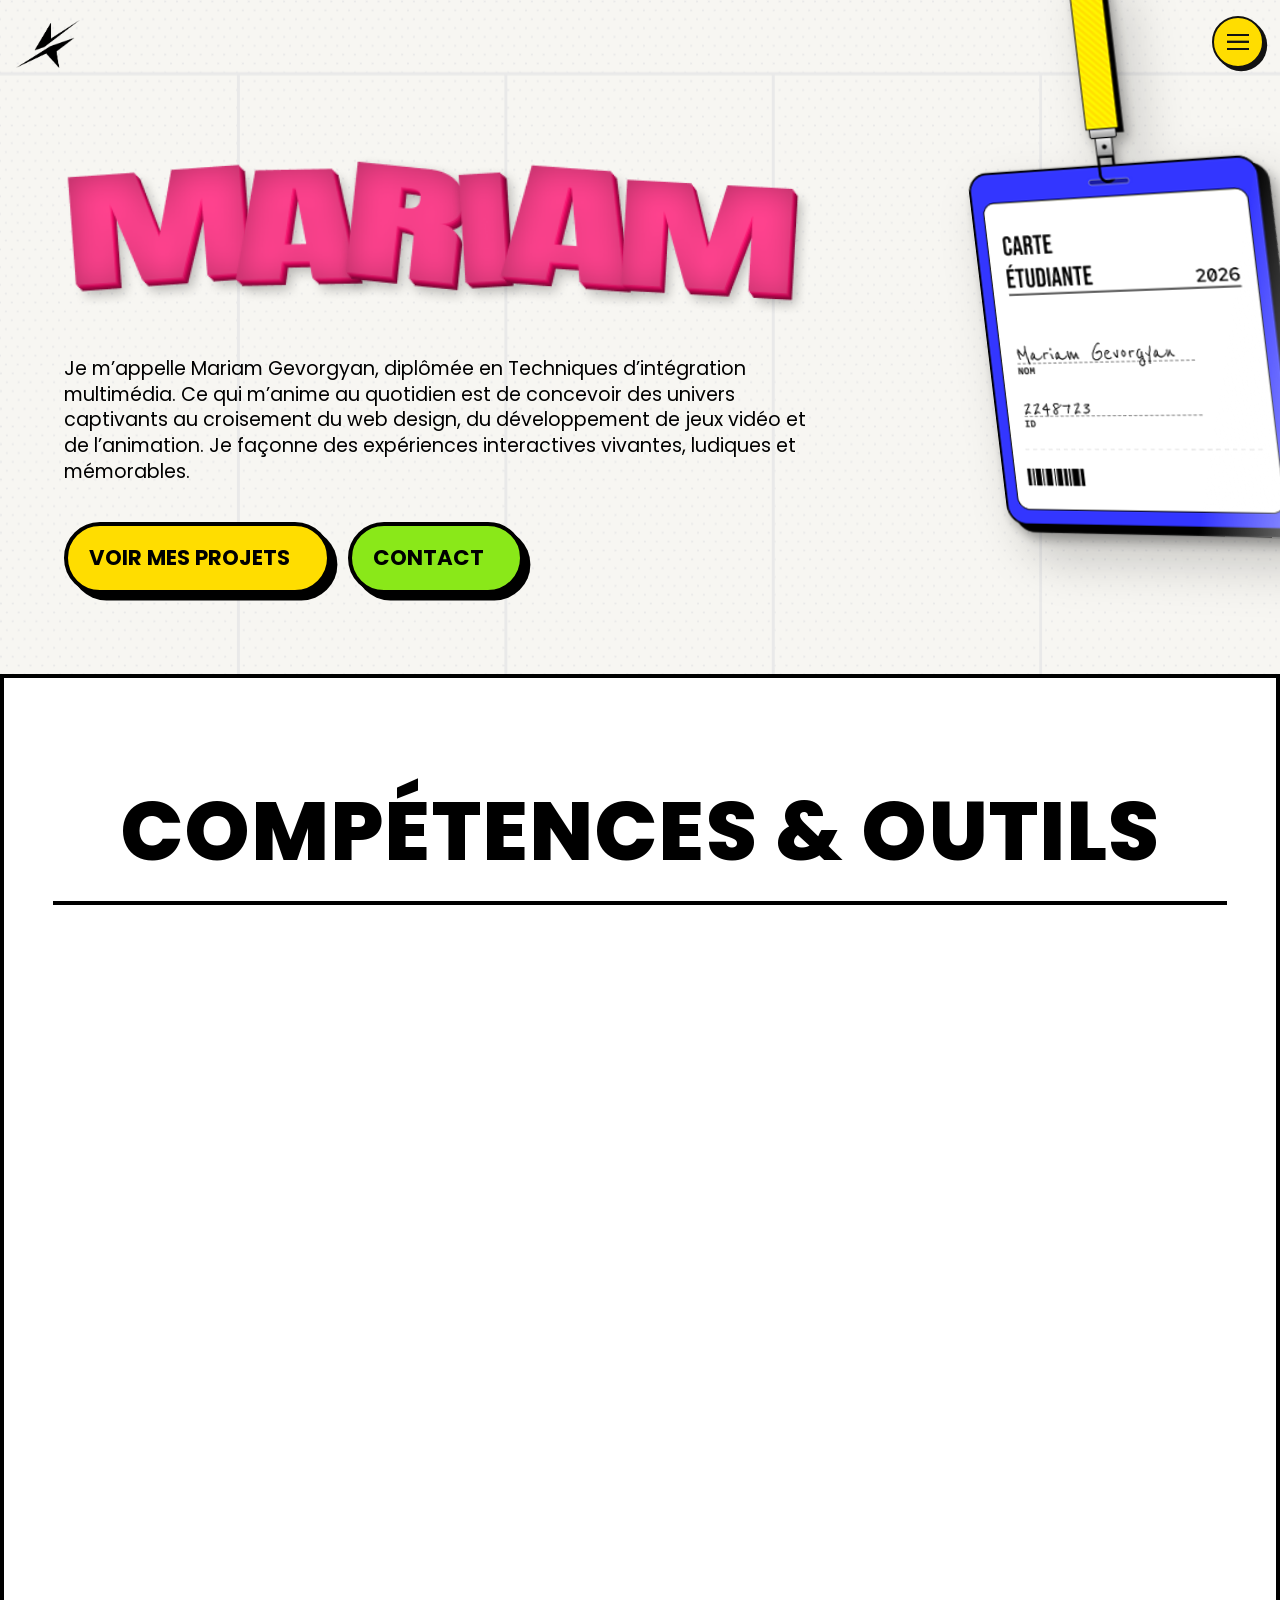
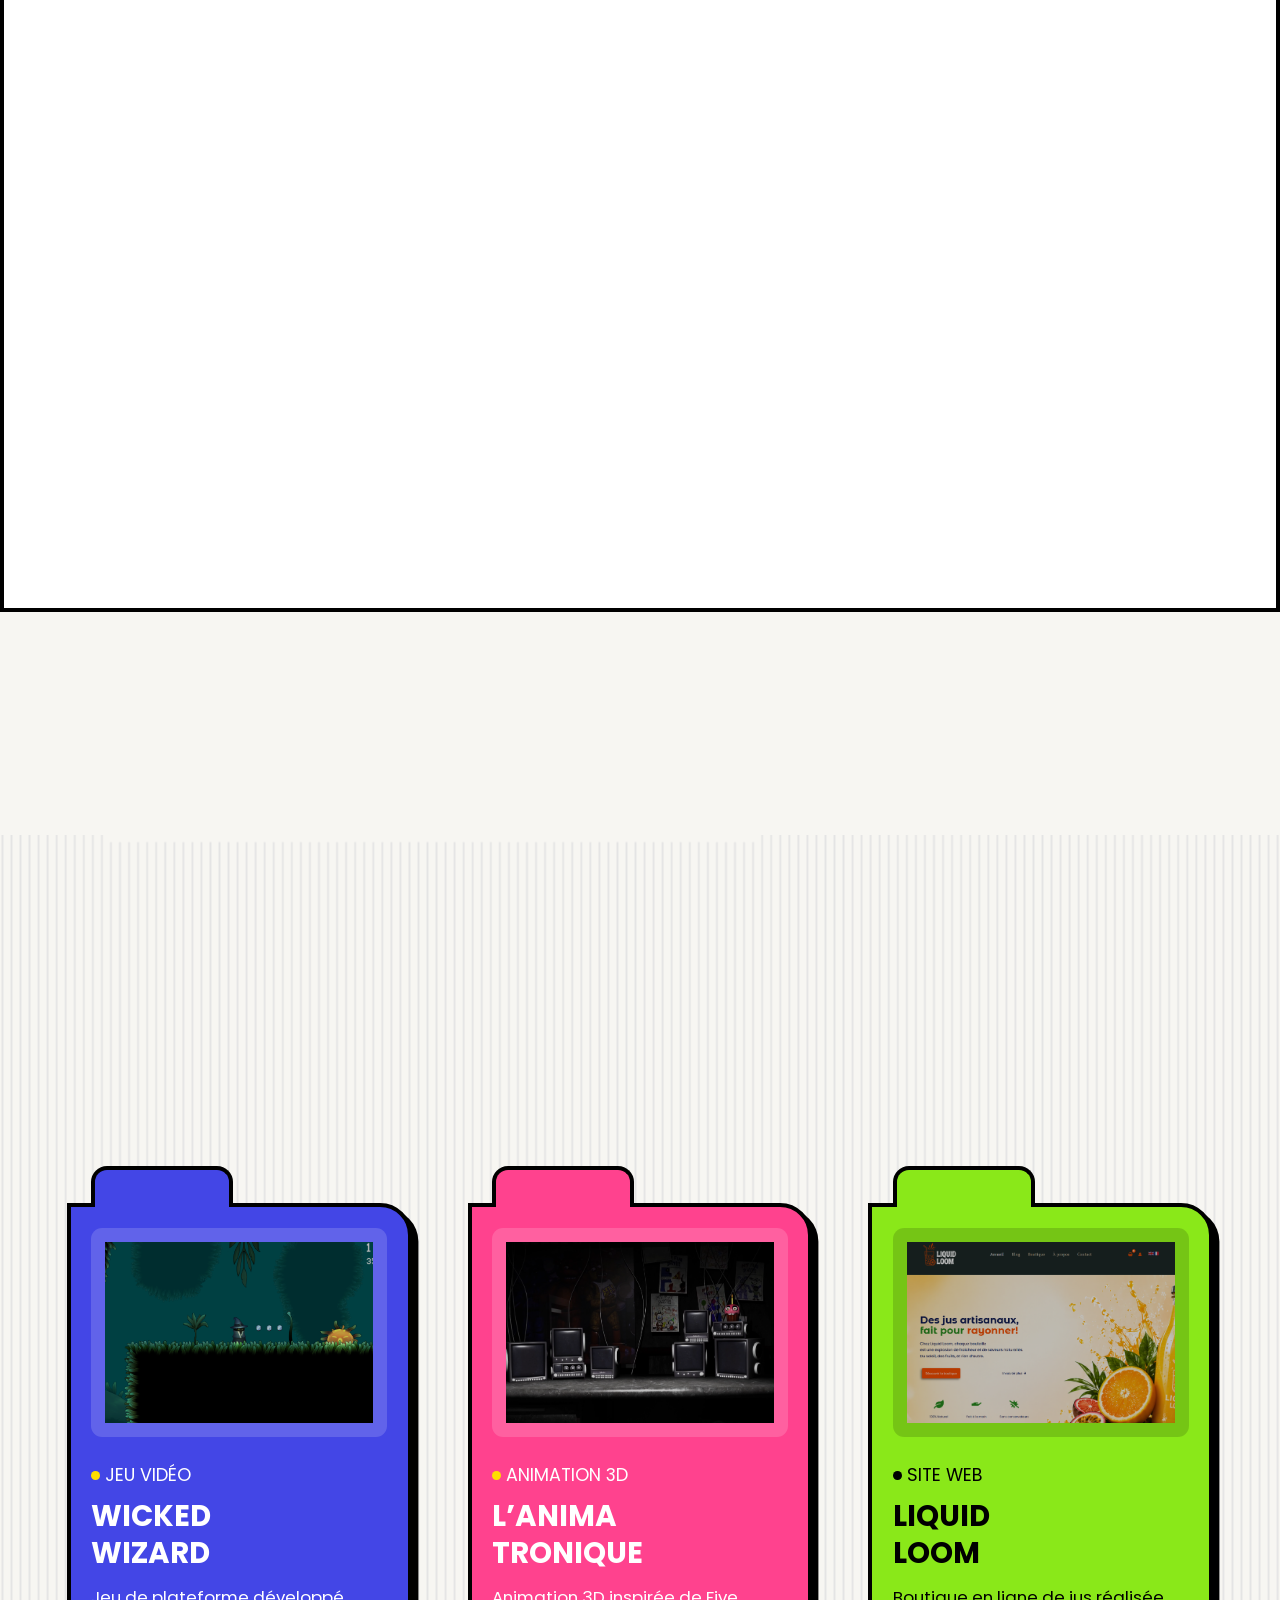
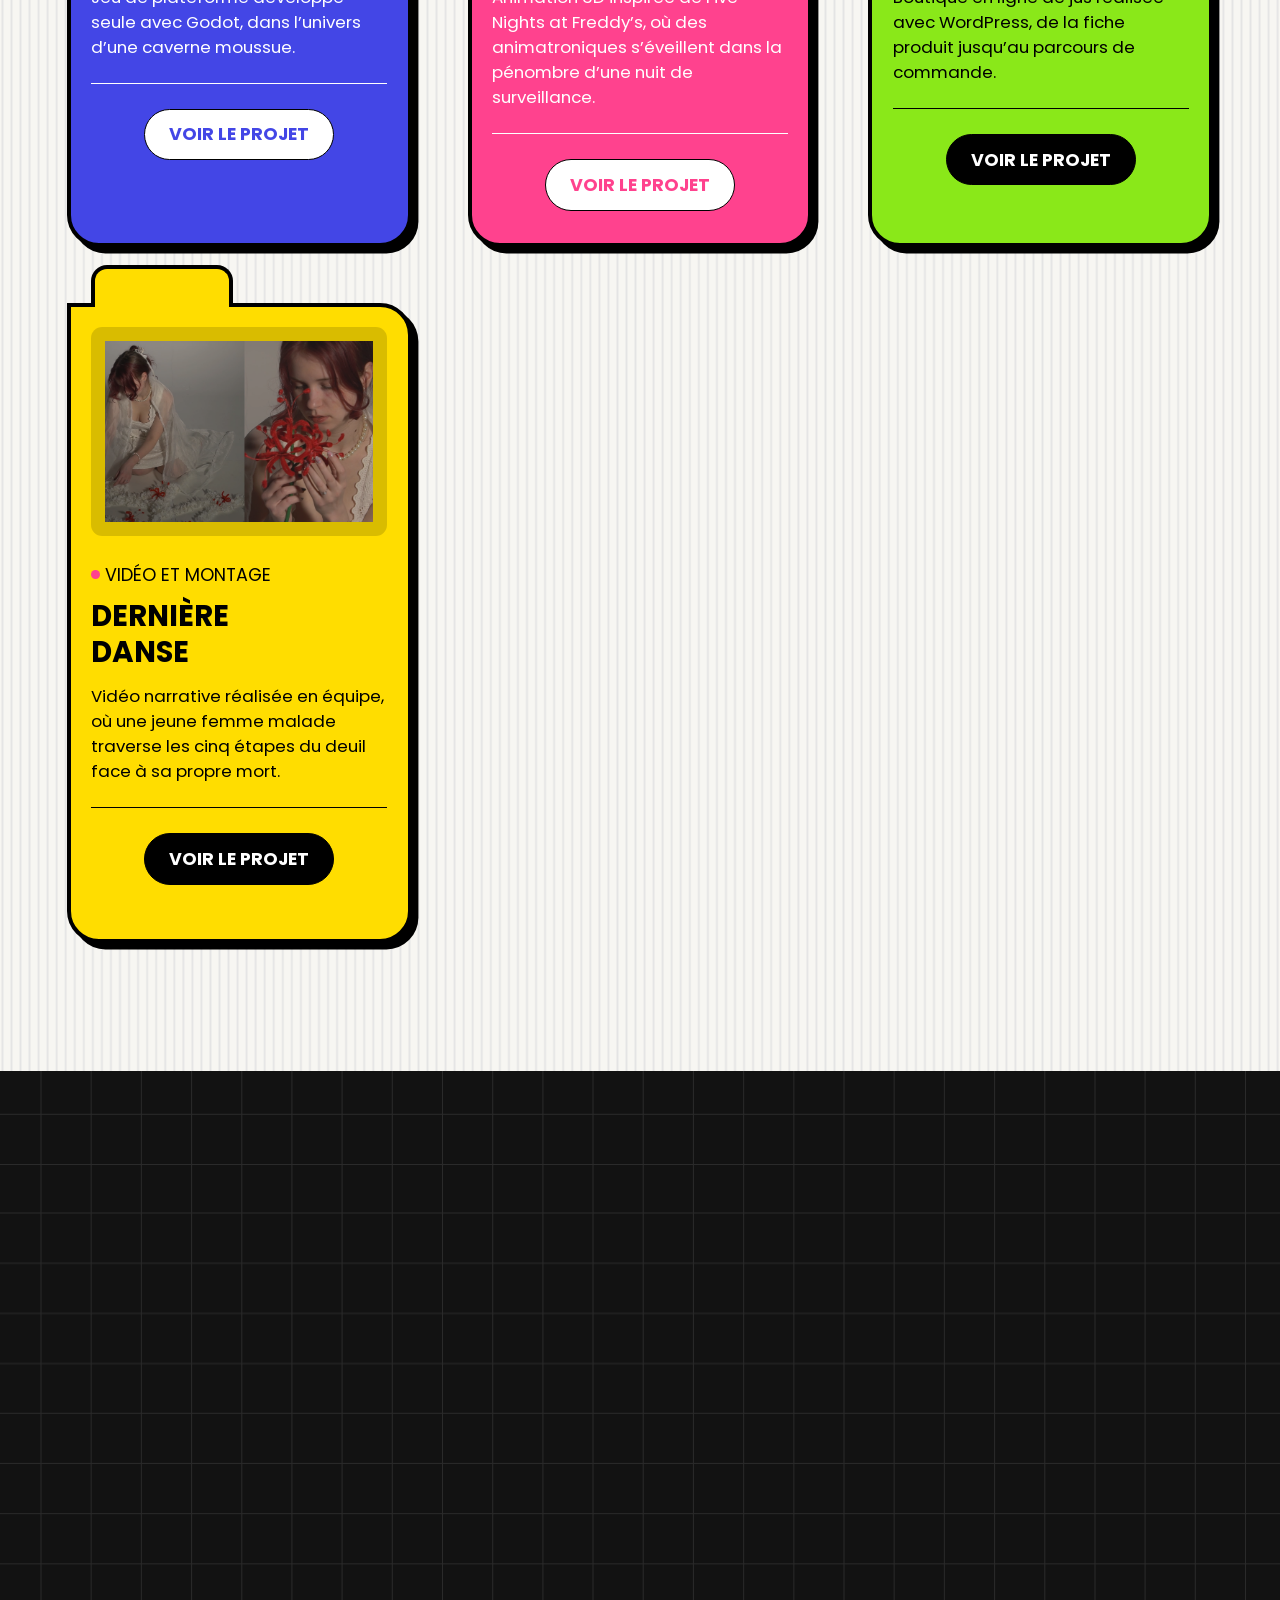
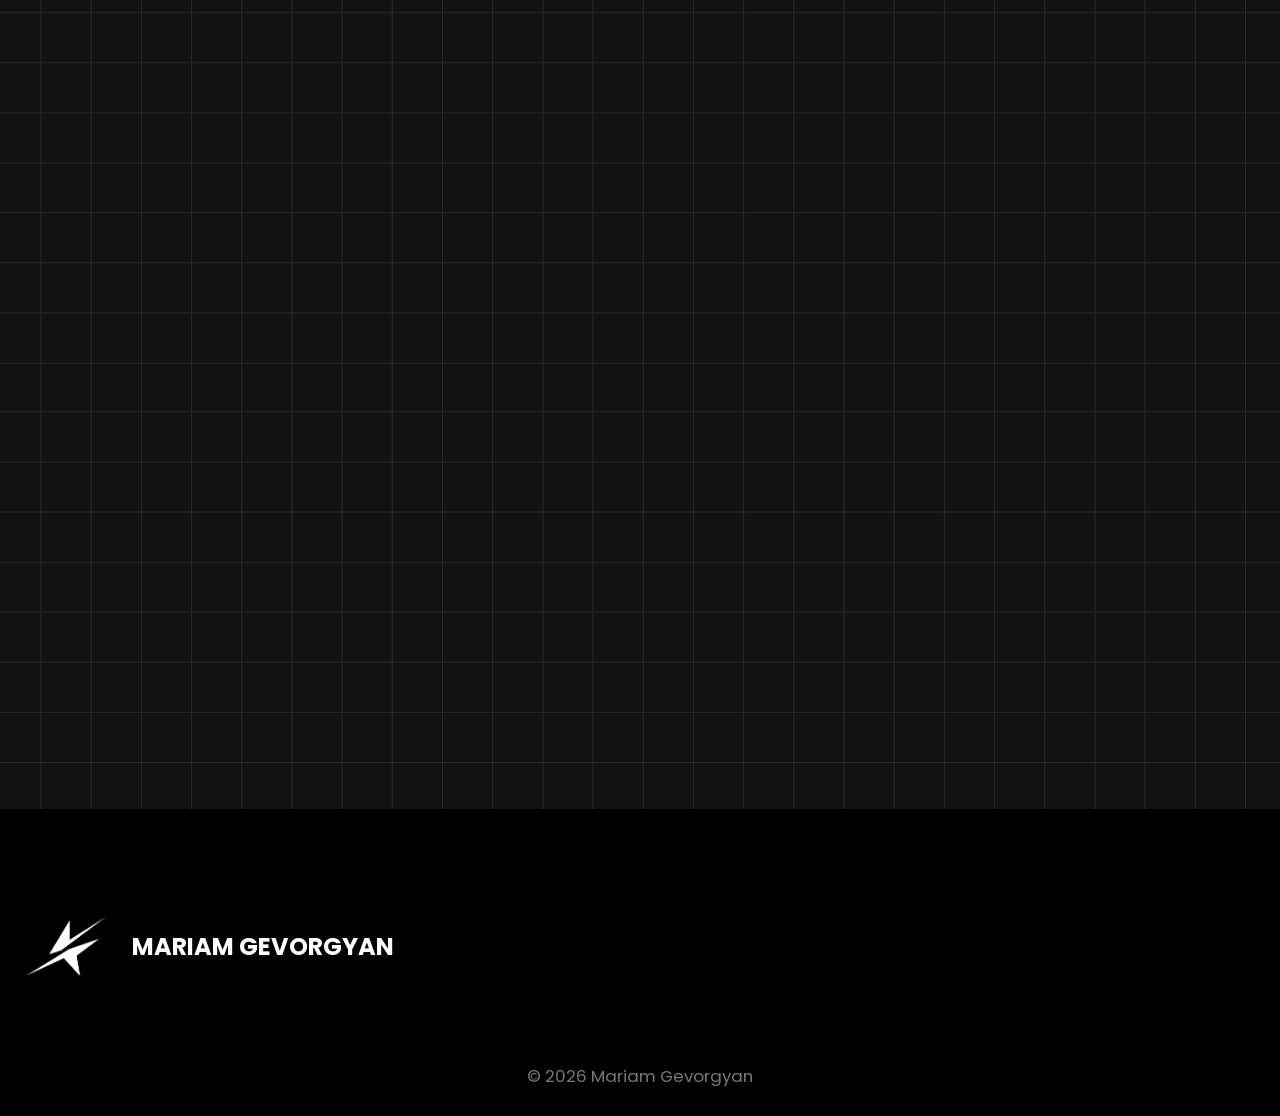
<file: index.html>
<!DOCTYPE html>
<html lang="fr">
    <!-- Informations de la page et liens vers les feuilles de style. -->
<head>
    <meta charset="UTF-8">
    <meta name="viewport" content="width=device-width, initial-scale=1.0">
    <meta name="description" content="Portfolio de Mariam Gevorgyan : conception web, développement, animation et création multimédia.">
    <title>Mariam Gevorgyan — Portfolio</title>
    <!-- Ordre des styles : variables, base, mise en page, composants. -->
    <link rel="stylesheet" href="css/variable.css">
    <link rel="stylesheet" href="css/base.css">
    <link rel="stylesheet" href="css/layout.css">
    <link rel="stylesheet" href="css/composants/accueil.css">
    <link rel="stylesheet" href="css/composants/competences.css">
    <link rel="stylesheet" href="css/composants/contact.css">
    <link rel="stylesheet" href="css/composants/logiciels.css">
    <link rel="stylesheet" href="css/composants/projets.css">
    <link rel="stylesheet" href="css/composants/retour-haut.css">
    <link rel="stylesheet" href="css/composants/logo.css">
    <!-- Génère les cartes de projets à partir de data/projets.json, lance les animations et le formulaire de contact. -->
    <script type="module" src="js/animations-index.js"></script>
</head>

<!--CONTENU DE LA PAGE D’ACCUEIL-->
<body>
    <a class="lien-evitement" href="#contenu">Aller au contenu</a> <!-- Lien d’évitement, mène directement au main identifié par contenu, pour contourner la navigation -->
    <header class="entete" id="accueil">
        <a class="entete__marque" href="#accueil" aria-label="Mariam Gevorgyan — accueil"> <!-- Le logo est un lien vers le haut de l’accueil -->
            <img class="entete__logo" src="assets/images/black_logo.png" alt=""> 
        </a>
        <!-- Navigation principale sur desktop -->
        <nav class="entete__navigation" aria-label="Navigation principale">
            <ul class="entete__liens">
                <li><a href="#accueil">Accueil</a></li>
                <li><a href="#projets">Projets</a></li> <!-- Mène à la liste des projets ; chaque carte ouvre ensuite sa fiche dans projet.html -->
                <li><a href="#contact">Contact</a></li>
                <li><a href="#a-propos">À propos</a></li>
            </ul>
        </nav>

        <!-- Menu "burger" mobile -->
        <details class="menu-mobile">
            <summary class="menu-mobile__bouton">
                <span class="menu-mobile__icone" aria-hidden="true"></span>
                <span class="menu-mobile__ouvrir">Menu</span>
                <span class="menu-mobile__fermer">Fermer</span>
            </summary>
            <nav class="menu-mobile__panneau" aria-label="Navigation mobile">
                <ul class="menu-mobile__liens">
                    <li><a href="#accueil">Accueil</a></li>
                    <li><a href="#projets">Projets</a></li>
                    <li><a href="#contact">Contact</a></li>
                    <li><a href="#a-propos">À propos</a></li>
                </ul>
            </nav>
        </details>
    </header>

    <!-- CONTENU PRINCIPAL : destination du lien d’évitement placé au début de la page. -->
    <main id="contenu">
        <section class="accueil" aria-labelledby="titre-accueil">
            <div class="accueil__presentation" id="a-propos">
                <!-- Un seul titre lisible, même si le prénom utilise six images -->
                <h1 class="accueil__titre" id="titre-accueil">
                    <span class="texte-accessible">Mariam Gevorgyan — Portfolio</span>
                    <!-- Les six PNG composent visuellement MARIAM -->
                    <span class="accueil__lettres" aria-hidden="true">
                        <img class="accueil__lettre accueil__lettre--m" src="assets/images/M.png" alt="">
                        <img class="accueil__lettre accueil__lettre--a" src="assets/images/A.png" alt="">
                        <img class="accueil__lettre accueil__lettre--r" src="assets/images/R.png" alt="">
                        <img class="accueil__lettre accueil__lettre--i" src="assets/images/I.png" alt="">
                        <img class="accueil__lettre accueil__lettre--a-fin" src="assets/images/A_end.png" alt="">
                        <img class="accueil__lettre accueil__lettre--m-fin" src="assets/images/M_end.png" alt="">
                    </span>
                </h1>
                <!-- Paragraphe de présentation -->
                <p class="accueil__texte">Je m’appelle Mariam Gevorgyan, diplômée en Techniques d’intégration multimédia. Ce qui m’anime au quotidien est de concevoir des univers captivants au croisement du web design, du développement de jeux vidéo et de l’animation. Je façonne des expériences interactives vivantes, ludiques et mémorables.</p>
                <!-- Liens d'actions contact et projets -->
                <div class="accueil__actions">
                    <a class="bouton bouton--jaune" href="#projets">Voir mes projets <span aria-hidden="true"></span></a>
                    <a class="bouton bouton--vert" href="#contact">Contact <span aria-hidden="true"></span></a>
                </div>
            </div>
            <!-- Image du porte-clé -->
            <img class="accueil__carte" src="assets/images/id_card.png" alt="Carte étudiante de Mariam Gevorgyan, 2026">
        </section>

         <!-- COMPÉTENCES ET OUTILS -->

        <section class="competences" aria-labelledby="titre-competences">
            <h2 class="titre-section competences__titre" id="titre-competences">Compétences &amp; outils</h2>

            <!-- Contenue des six cartes -->

            <div class="competences__grille">

                <!-- Compétence 1 : Conception web. -->
                <article class="competence">
                    <img class="competence__icone" src="assets/images/conception_web_logo.svg" alt="" loading="lazy">
                    <h3 class="competence__titre">Conception web</h3>
                    <p class="competence__texte">Conception d’interfaces ergonomiques, maquettes fonctionnelles et systèmes de design percutants.</p>
                </article>

                <!-- Compétence 2 : Montage vidéo et sonore. -->
                <article class="competence">
                    <img class="competence__icone" src="assets/images/montage_video_logo.svg" alt="" loading="lazy">
                    <h3 class="competence__titre">Montage vidéo &amp; sonore</h3>
                    <p class="competence__texte">Montage rythmé, mixage audio, création sonore immersive et habillage visuel dynamique.</p>
                </article>

                <!-- Compétence 3 : Code front-end. -->
                <article class="competence">
                    <img class="competence__icone" src="assets/images/code_front_end_logo.svg" alt="" loading="lazy">
                    <h3 class="competence__titre">Code front-end</h3>
                    <p class="competence__texte">Développement réactif, moderne et accessible en HTML5/CSS et JavaScript interactif.</p>
                </article>

                <!-- Compétence 4 : Code jeu vidéo. -->
                <article class="competence">
                    <img class="competence__icone" src="assets/images/code_jeu_video_logo.svg" alt="" loading="lazy">
                    <h3 class="competence__titre">Code jeu vidéo</h3>
                    <p class="competence__texte">Game design, gameplay interactif, modélisation temps réel et univers ludiques immersifs.</p>
                </article>

                <!-- Compétence 5 : Animation 2D. -->
                <article class="competence">
                    <img class="competence__icone" src="assets/images/animation_2d_logo.svg" alt="" loading="lazy">
                    <h3 class="competence__titre">Animation 2D</h3>
                    <p class="competence__texte">Micro-interactions, cinématiques fluides, animations vectorielles et animation graphique.</p>
                </article>

                <!-- Compétence 6 : Illustration vectorielle. -->
                <article class="competence">
                    <img class="competence__icone" src="assets/images/illustration_vectoriel_logo.svg" alt="" loading="lazy">
                    <h3 class="competence__titre">Illustration vectorielle</h3>
                    <p class="competence__texte">Création graphique sur-mesure, icônes expressives, courbes &amp; typographies.</p>
                </article>
            </div>
        </section>
        <!-- Bande statique -->

        <!-- LOGICIELS MAÎTRISÉS -->
        <section class="logiciels" aria-labelledby="titre-logiciels">
            <h2 class="texte-accessible" id="titre-logiciels">Mes logiciels</h2>
            <ul class="logiciels__piste">

                <!-- Logiciel 1 : Illustrator. -->
                <li class="logiciel">
                    <img class="logiciel__icone" src="assets/images/illustrator_logo.svg" alt="" loading="lazy">
                    <div>
                        <h3 class="logiciel__nom">Illustrator</h3>
                        <p class="logiciel__usage">Vectoriel &amp; Typo</p>
                    </div>
                    <span class="logiciel__etoile" aria-hidden="true">★</span>
                </li>

                <!-- Logiciel 2 : Maya. -->
                <li class="logiciel">
                    <img class="logiciel__icone" src="assets/images/maya_logo.svg" alt="" loading="lazy">
                    <div>
                        <h3 class="logiciel__nom">Maya</h3>
                        <p class="logiciel__usage">Modélisation &amp; 3D</p>
                    </div>
                    <span class="logiciel__etoile" aria-hidden="true">★</span>
                </li>

                <!-- Logiciel 3 : Unity. -->
                <li class="logiciel">
                    <img class="logiciel__icone" src="assets/images/unity_logo.svg" alt="" loading="lazy">
                    <div>
                        <h3 class="logiciel__nom">Unity</h3>
                        <p class="logiciel__usage">Jeu vidéo &amp; interactif</p>
                    </div>
                    <span class="logiciel__etoile" aria-hidden="true">★</span>
                </li>
                
                <!-- Logiciel 4 : After Effects. -->
                <li class="logiciel">
                    <img class="logiciel__icone" src="assets/images/after_effects_logo.svg" alt="" loading="lazy">
                    <div>
                        <h3 class="logiciel__nom">After Effects</h3>
                        <p class="logiciel__usage">Montage &amp; VFX</p>
                    </div>
                    <span class="logiciel__etoile" aria-hidden="true">★</span>
                </li>

                <!-- Logiciel 5 : Photoshop. -->
                <li class="logiciel">
                    <img class="logiciel__icone" src="assets/images/photoshop_logo.svg" alt="" loading="lazy">
                    <div>
                        <h3 class="logiciel__nom">Photoshop</h3>
                        <p class="logiciel__usage">Retouche &amp; Texture</p>
                    </div>
                    <span class="logiciel__etoile" aria-hidden="true">★</span>
                </li>

                <!-- Logiciel 6 : VSCode. -->
                <li class="logiciel">
                    <img class="logiciel__icone" src="assets/images/vscode_logo.svg" alt="" loading="lazy">
                    <div>
                        <h3 class="logiciel__nom">VSCode</h3>
                        <p class="logiciel__usage">Code &amp; Développement front-end</p>
                    </div>
                </li>
            </ul>
        </section>

        <!-- SÉLECTION DE PROJETS -->

        <section class="projets" id="projets" aria-labelledby="titre-projets">
            <p class="projets__etiquette">Sélection de projets 2024 - 2026</p>
            <h2 class="titre-section projets__titre" id="titre-projets">Projets</h2>
            <!-- Les cartes sont générées par js/composants/cartes.js à partir de data/projets.json. -->
            <div class="projets__grille"></div>
        </section>

        <!-- CONTACT -->

        <section class="contact" id="contact" aria-labelledby="titre-contact">
            <h2 class="titre-section contact__titre" id="titre-contact">Travaillons<br>ensemble !</h2>
            <p class="contact__introduction">Stage, projet d’études ambitieux ou une collaboration créative ?<br>Envoyez-moi un message !</p>
            <!-- Les messages sont envoyés par Formspree (formulaire « Portfolio », identifiant mgaoakwr).
                 js/composants/contact.js envoie le message sans quitter la page. -->
            <form class="contact__formulaire" action="https://formspree.io/f/mgaoakwr" method="POST">
                <!-- Sujet du courriel reçu, et champ piège invisible contre les robots. -->
                <input type="hidden" name="_subject" value="Nouveau message depuis le portfolio">
                <input class="texte-accessible" type="text" name="_gotcha" tabindex="-1" autocomplete="off" aria-hidden="true">
                <div class="contact__champs">
                    <div class="champ">
                        <label class="champ__etiquette" for="nom">Votre nom ou entreprise <span aria-hidden="true">*</span></label>
                        <input class="champ__saisie" id="nom" name="nom" type="text" autocomplete="name" placeholder="John Doe" required>
                    </div>
                    <div class="champ">
                        <label class="champ__etiquette" for="courriel">Votre email <span aria-hidden="true">*</span></label>
                        <input class="champ__saisie" id="courriel" name="email" type="email" autocomplete="email" placeholder="johndoe@agence.com" required>
                    </div>
                    <div class="champ">
                        <label class="champ__etiquette" for="telephone">Numéro de téléphone <span aria-hidden="true">*</span></label>
                        <input class="champ__saisie" id="telephone" name="telephone" type="tel" autocomplete="tel" placeholder="514 - 123 - 4567" required>
                    </div>
                    <div class="champ">
                        <label class="champ__etiquette" for="opportunite">Type d’opportunité <span aria-hidden="true">*</span></label>
                        <input class="champ__saisie" id="opportunite" name="opportunite" type="text" placeholder="Stage Fin d’Études" required>
                    </div>
                    <div class="champ champ--large">
                        <label class="champ__etiquette" for="message">Votre message <span aria-hidden="true">*</span></label>
                        <textarea class="champ__saisie champ__saisie--message" id="message" name="message" rows="2" placeholder="Lorem ipsum dolor sit amet, consectetur adipiscing elit, sed do eiusmod tempor incididunt ut labore et dolore magna aliqua." required></textarea>
                    </div>
                </div>
                <button class="bouton bouton--rose contact__bouton" type="submit">Envoyer le message <span aria-hidden="true">↗</span></button>
                <!-- Message de confirmation ou d'erreur, annoncé aux lecteurs d'écran. -->
                <p class="contact__statut" role="status" aria-live="polite"></p>
            </form>
        </section>
    </main>

    <!-- PIED DE PAGE -->
    <footer class="pied-page">
        <a class="pied-page__marque" href="#accueil">
            <img class="pied-page__logo" src="assets/images/white_logo.png" alt="" loading="lazy">
            <span>Mariam Gevorgyan</span>
        </a>
        <a class="pied-page__retour" href="#accueil" aria-label="Retour en haut de la page">
            <svg class="pied-page__fleche" viewBox="0 0 24 24" aria-hidden="true" focusable="false"><path d="M12 19V5M5 12l7-7 7 7"/></svg>
        </a>
        <p class="pied-page__copyright">© 2026 Mariam Gevorgyan</p> <!-- Mention du copyright -->
    </footer>
</body>
</html>
</file>
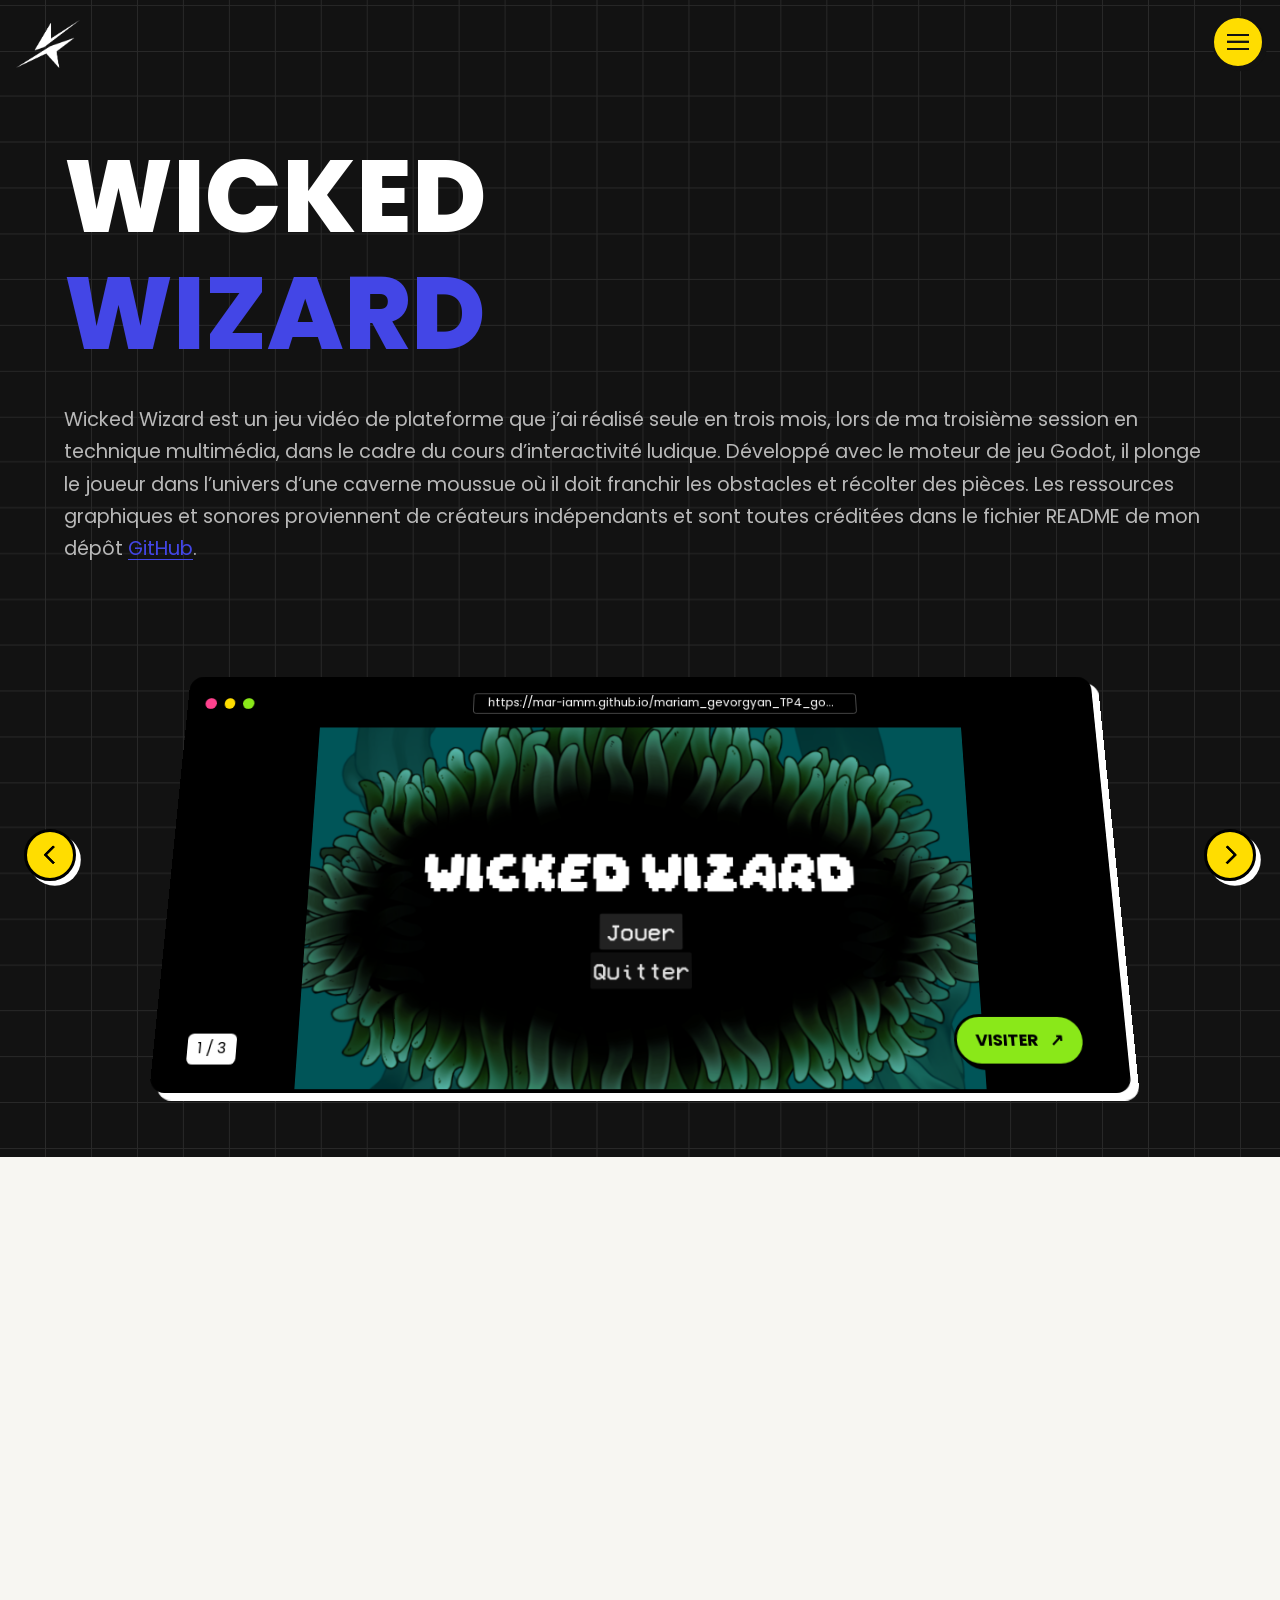
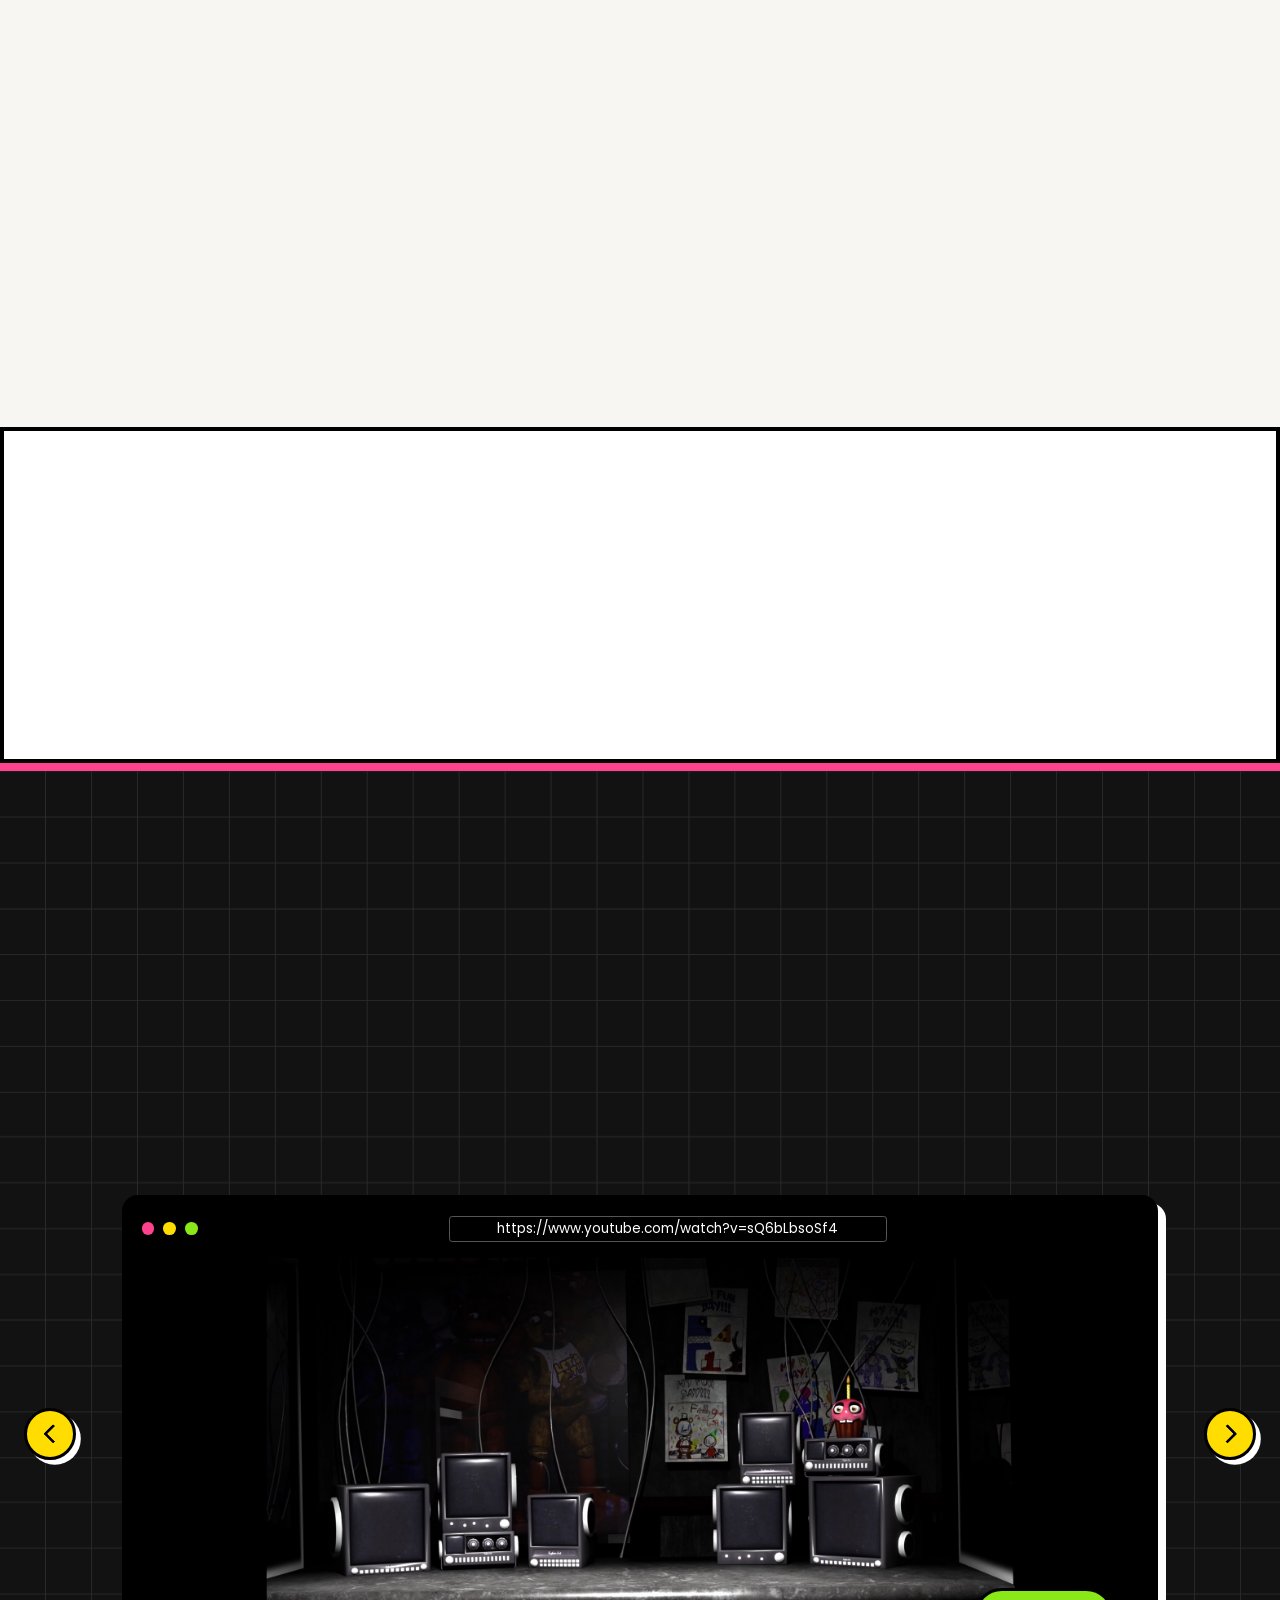
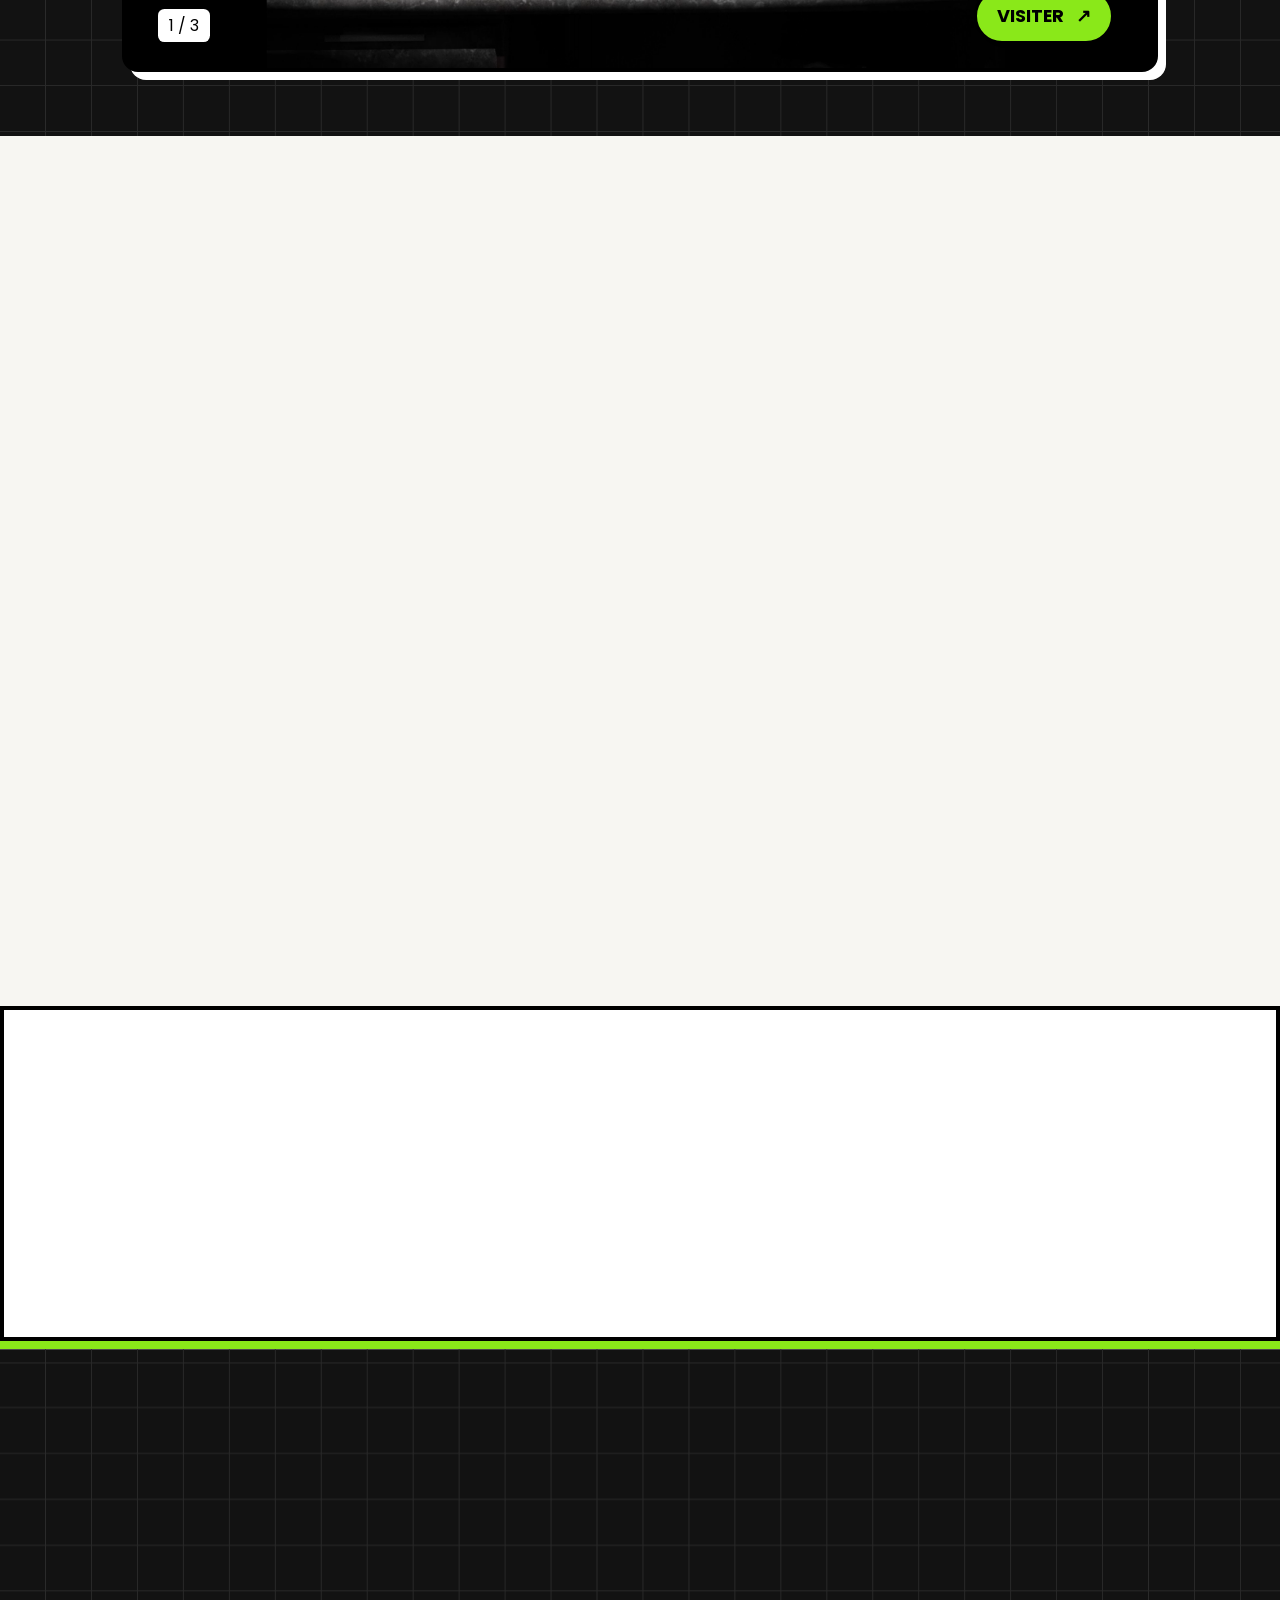
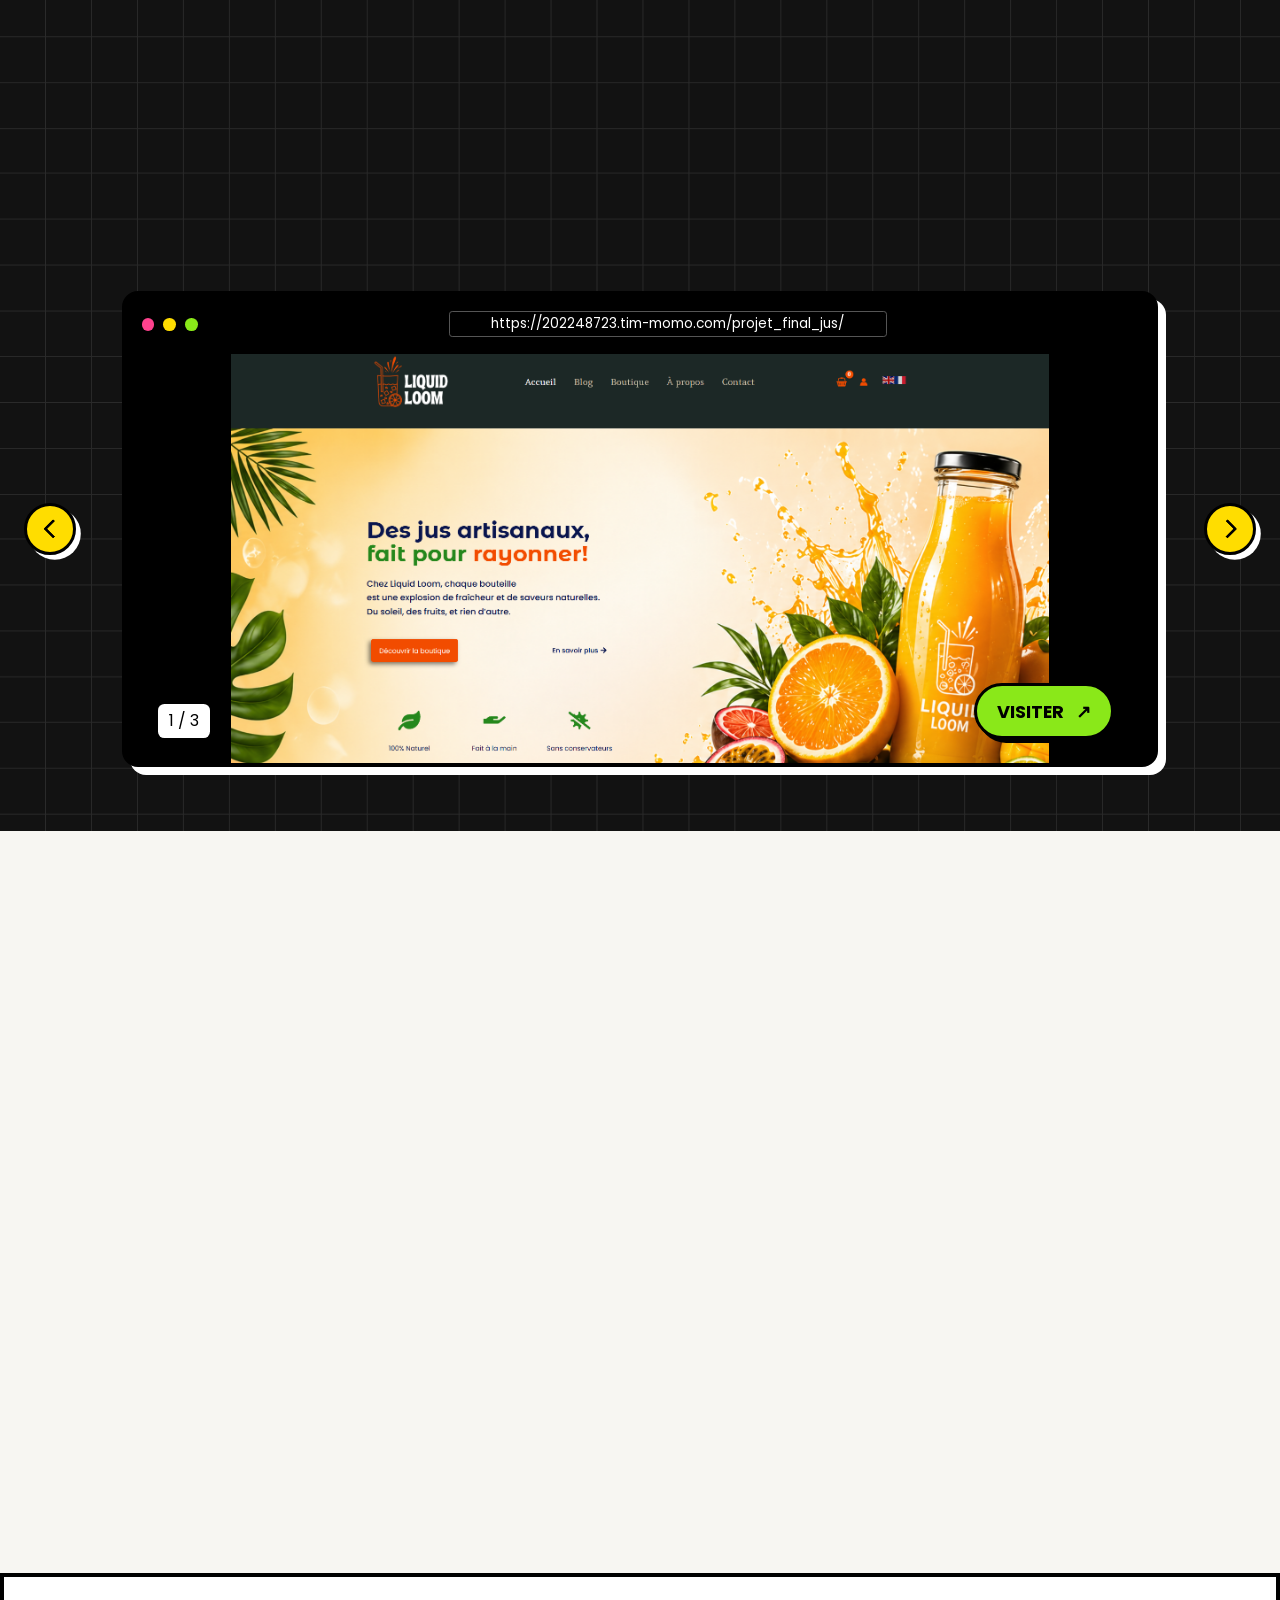
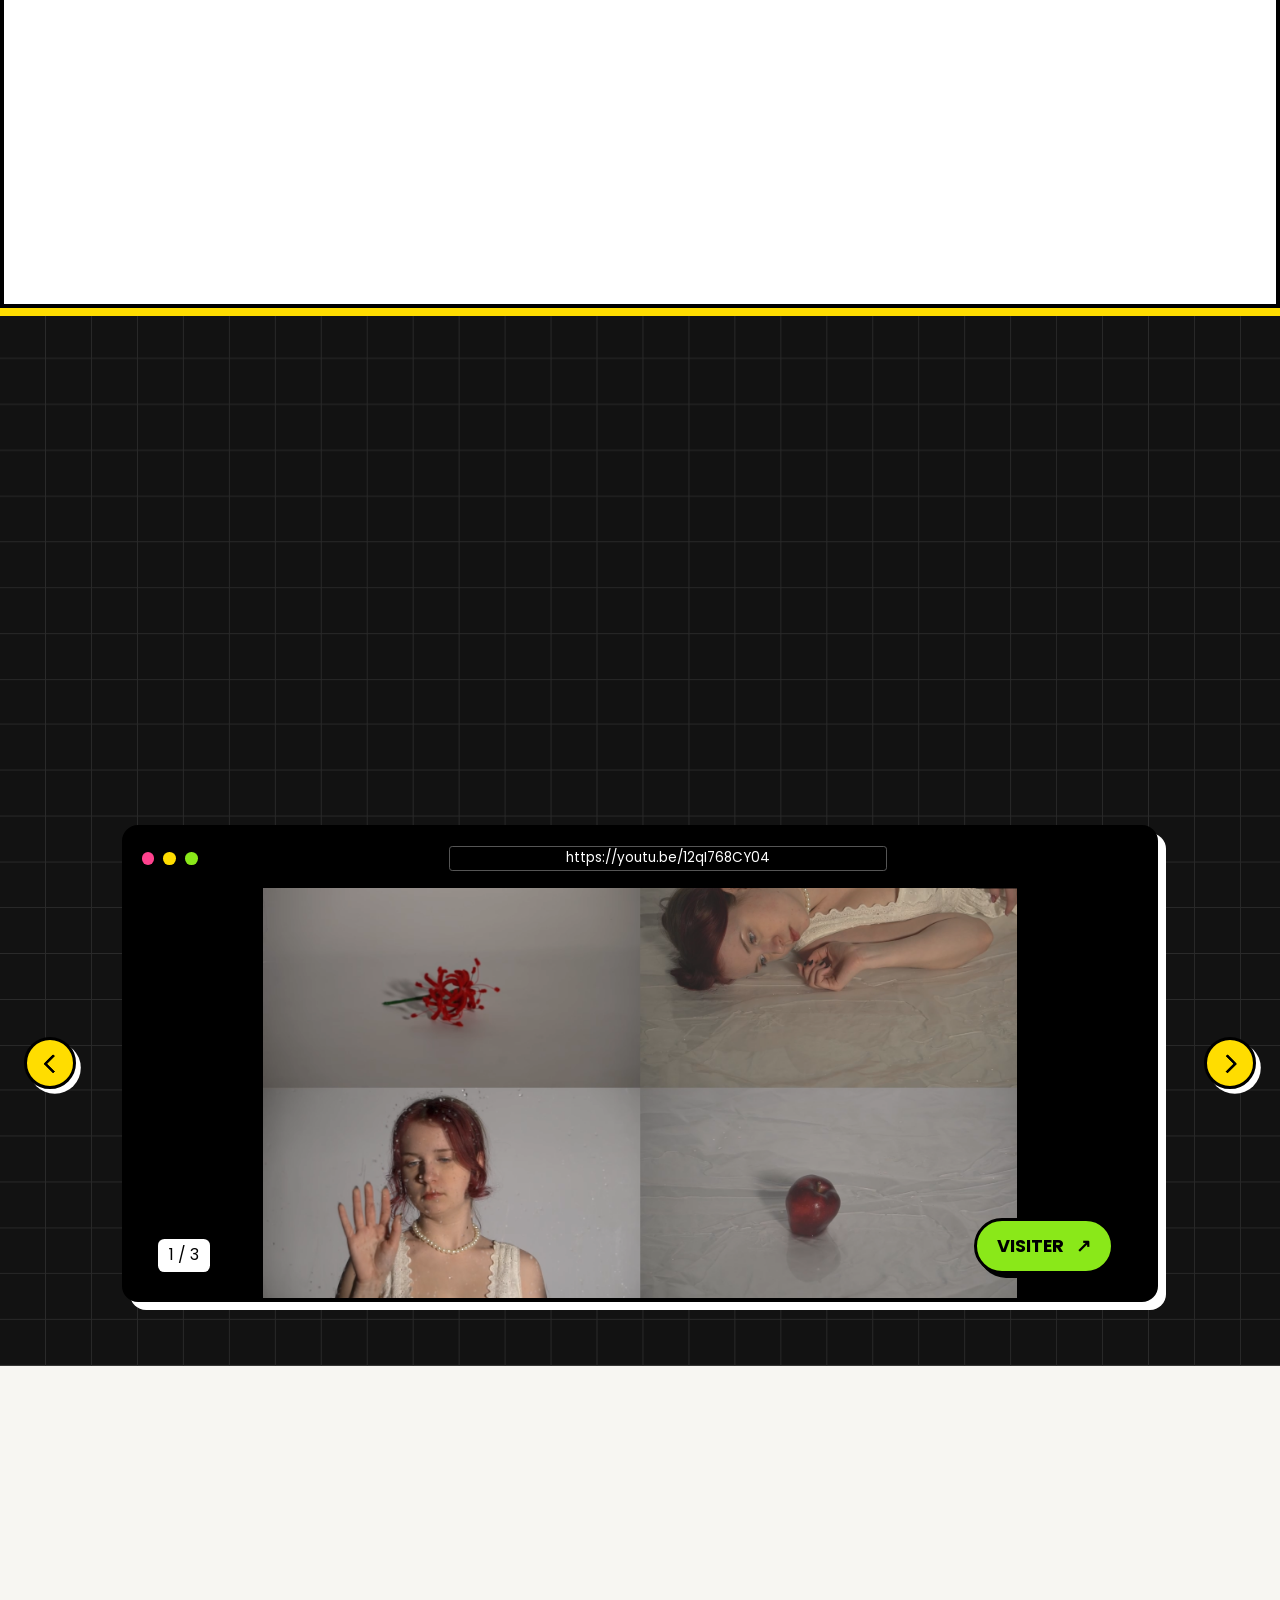
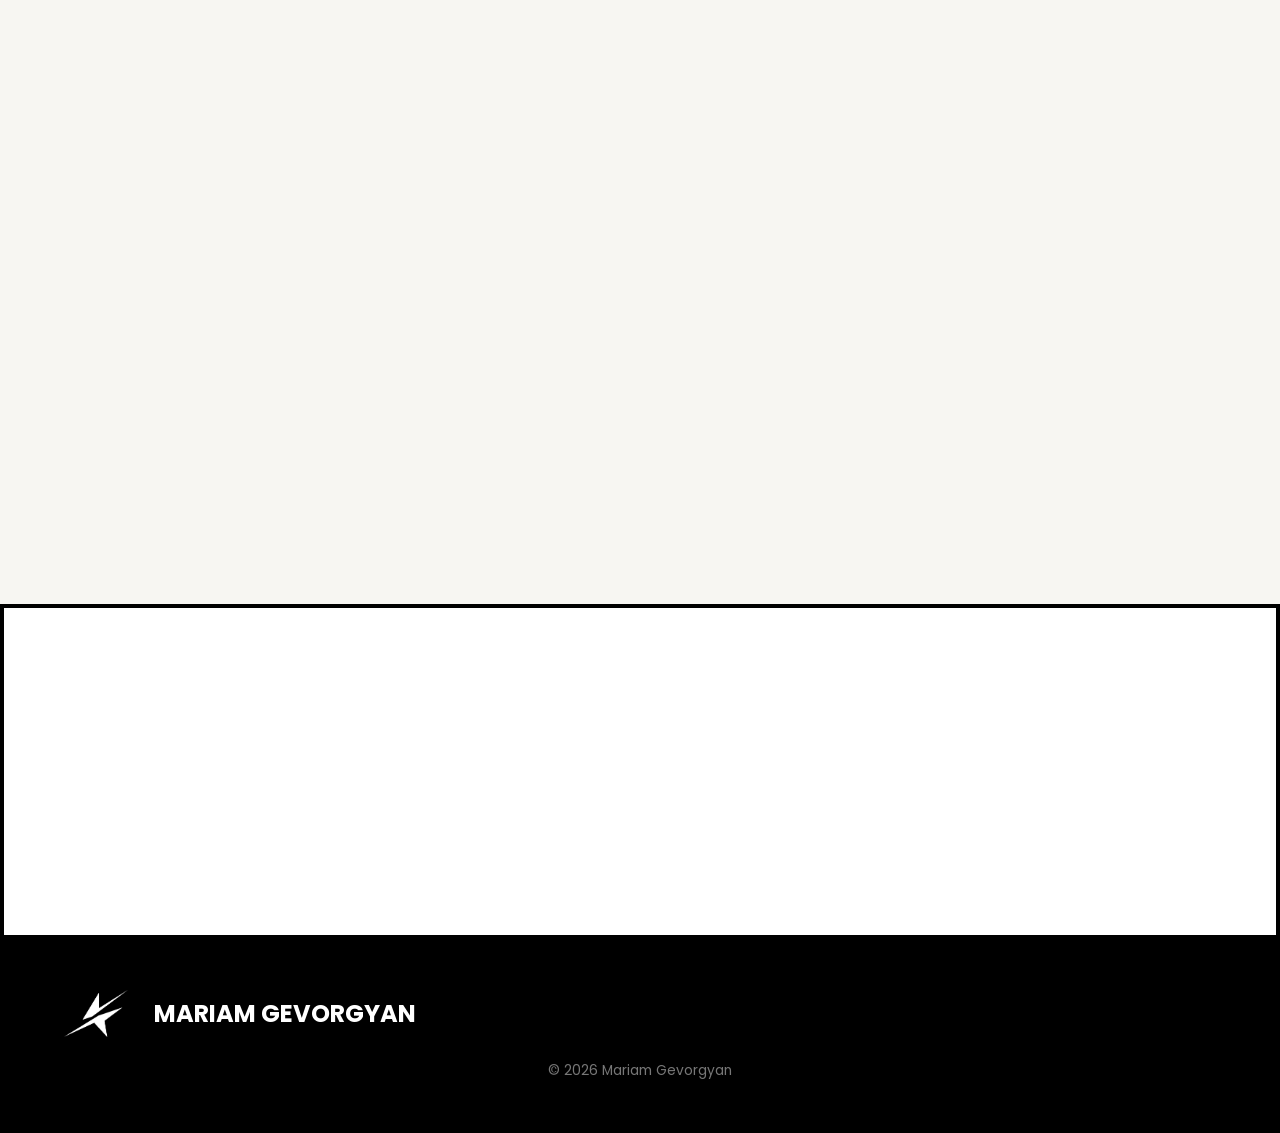
<file: projet.html>
<!DOCTYPE html>
<html lang="fr">
    <!-- Informations de la page et liens vers les feuilles de style. -->
    <head>
        <meta charset="UTF-8">
        <meta name="viewport" content="width=device-width, initial-scale=1.0">
        <meta name="description" content="Découvrez les quatre projets de Mariam Gevorgyan : images, rôles, démarches de création et logiciels utilisés.">
        <title>Projets — Mariam Gevorgyan</title>
        <link rel="stylesheet" href="css/variable.css">
        <link rel="stylesheet" href="css/base.css">
        <link rel="stylesheet" href="css/layout.css">
        <link rel="stylesheet" href="css/composants/accueil.css">
        <link rel="stylesheet" href="css/composants/contact.css">
        <link rel="stylesheet" href="css/composants/projet-detail.css">
        <link rel="stylesheet" href="css/composants/animations-projet.css">
        <link rel="stylesheet" href="css/composants/retour-haut.css">
        <link rel="stylesheet" href="css/composants/logo.css">
        <script type="module" src="js/animations-projet.js"></script>
    </head>
    <body class="page-projet" id="haut">
        <a class="lien-evitement" href="#contenu">Aller au contenu</a>
        <!-- En-tête : logo et menus de navigation desktop et mobile. -->
        <header class="entete">
            <a class="entete__marque" href="index.html#accueil" aria-label="Mariam Gevorgyan — accueil">
                <img class="entete__logo" src="assets/images/white_logo.png" alt="">
            </a>
            <nav class="entete__navigation" aria-label="Navigation principale">
                <ul class="entete__liens">
                    <li>
                        <a href="index.html#accueil">Accueil</a>
                    </li>
                    <li>
                        <a href="#contenu">Projets</a>
                    </li>
                    <li>
                        <a href="index.html#contact">Contact</a>
                    </li>
                    <li>
                        <a href="index.html#a-propos">À propos</a>
                    </li>
                </ul>
            </nav>

            <!-- Menu "burger" mobile -->
            <details class="menu-mobile">
                <summary class="menu-mobile__bouton">
                    <span class="menu-mobile__icone" aria-hidden="true"></span>
                    <span class="menu-mobile__ouvrir">Menu</span>
                    <span class="menu-mobile__fermer">Fermer</span>
                </summary>
                <nav class="menu-mobile__panneau" aria-label="Navigation mobile">
                    <ul class="menu-mobile__liens">
                        <li><a href="index.html#accueil">Accueil</a></li>
                        <li><a href="#contenu" aria-current="page">Projets</a></li>
                        <li><a href="index.html#contact">Contact</a></li>
                        <li><a href="index.html#a-propos">À propos</a></li>
                    </ul>
                </nav>
            </details>
        </header>

        <!-- Contenu principal : les quatre projets présentés à la suite. -->

        <main id="contenu" tabindex="-1">
            <h1 class="texte-accessible">Mes projets</h1>
            <!-- PROJET 1 — BLEU : tous les projets restent visibles à la suite. -->
            <article class="fiche-projet fiche-projet--bleu" id="projet-1" aria-labelledby="titre-projet-1">
                <section class="projet-presentation" aria-labelledby="titre-projet-1">
                    <h2 class="projet-presentation__titre" id="titre-projet-1">
                        <span>WICKED <span class="projet-presentation__accent">WIZARD</span>
                        </span>
                    </h2>
                    <p class="projet-presentation__description">Wicked Wizard est un jeu vidéo de plateforme que j’ai réalisé seule en trois mois, lors de ma troisième session dans le cours d'intéractivité ludique. Développé avec le moteur de jeu Godot, il plonge le joueur dans l’univers d’une caverne moussue où il doit franchir les obstacles et récolter des pièces. Les ressources graphiques et sonores proviennent de créateurs indépendants et sont toutes créditées dans le fichier README de mon dépôt <a class="projet-presentation__lien" href="https://github.com/mar-iamm/mariam_gevorgyan_TP4_godot" target="_blank" rel="noopener noreferrer">GitHub</a>.</p>
                    <div class="galerie" role="region" aria-label="Images du projet 1">
                        <!-- Carrousel 1 : ce groupe radio est indépendant des trois autres. -->
                        <p class="texte-accessible" id="aide-galerie-1">Au clavier, utilisez les flèches gauche et droite pour changer d’image après avoir atteint ce groupe avec la touche Tab.</p>
                        <input class="galerie__choix galerie__choix--1 texte-accessible" type="radio" name="image-projet-1" id="projet-1-image-1" aria-label="Afficher l’image 1 sur 3" aria-describedby="aide-galerie-1" checked>
                        <input class="galerie__choix galerie__choix--2 texte-accessible" type="radio" name="image-projet-1" id="projet-1-image-2" aria-label="Afficher l’image 2 sur 3" aria-describedby="aide-galerie-1">
                        <input class="galerie__choix galerie__choix--3 texte-accessible" type="radio" name="image-projet-1" id="projet-1-image-3" aria-label="Afficher l’image 3 sur 3" aria-describedby="aide-galerie-1">
                        <div class="galerie__fenetre">
                            <div class="galerie__barre" aria-hidden="true">
                                <div class="galerie__temoins">
                                    <span class="galerie__temoin"></span>
                                    <span class="galerie__temoin galerie__temoin--jaune"></span>
                                    <span class="galerie__temoin galerie__temoin--vert"></span>
                                </div>
                                <span class="galerie__adresse">https://mar-iamm.github.io/mariam_gevorgyan_TP4_godot/index.html</span>
                            </div>
                            <figure class="galerie__diapositive galerie__diapositive--1">
                                <img class="galerie__image" src="assets/images/projet1-visuel1.png" alt="Visuel 1 du projet 1">
                                <figcaption class="galerie__compteur">1 / 3</figcaption>
                            </figure>
                            <figure class="galerie__diapositive galerie__diapositive--2">
                                <img class="galerie__image" src="assets/images/projet1-visuel2.png" alt="Visuel 2 du projet 1">
                                <figcaption class="galerie__compteur">2 / 3</figcaption>
                            </figure>
                            <figure class="galerie__diapositive galerie__diapositive--3">
                                <img class="galerie__image" src="assets/images/projet1-visuel3.png" alt="Visuel 3 du projet 1">
                                <figcaption class="galerie__compteur">3 / 3</figcaption>
                            </figure>

                        <a class="galerie__visiter"
                        href="https://mar-iamm.github.io/mariam_gevorgyan_TP4_godot/index.html"
                        target="_blank"
                        rel="noopener noreferrer">
                        Visiter <span aria-hidden="true">↗</span>
                        </a>

                        </div>
                        <div class="galerie__navigation galerie__navigation--1">
                            <label class="galerie__fleche galerie__fleche--precedente" for="projet-1-image-3">
                                <span aria-hidden="true">‹</span>
                                <span class="texte-accessible">Image précédente : 3 sur 3</span>
                            </label>
                            <label class="galerie__fleche galerie__fleche--suivante" for="projet-1-image-2">
                                <span aria-hidden="true">›</span>
                                <span class="texte-accessible">Image suivante : 2 sur 3</span>
                            </label>
                        </div>
                        <div class="galerie__navigation galerie__navigation--2">
                            <label class="galerie__fleche galerie__fleche--precedente" for="projet-1-image-1">
                                <span aria-hidden="true">‹</span>
                                <span class="texte-accessible">Image précédente : 1 sur 3</span>
                            </label>
                            <label class="galerie__fleche galerie__fleche--suivante" for="projet-1-image-3">
                                <span aria-hidden="true">›</span>
                                <span class="texte-accessible">Image suivante : 3 sur 3</span>
                            </label>
                        </div>
                        <div class="galerie__navigation galerie__navigation--3">
                            <label class="galerie__fleche galerie__fleche--precedente" for="projet-1-image-2">
                                <span aria-hidden="true">‹</span>
                                <span class="texte-accessible">Image précédente : 2 sur 3</span>
                            </label>
                            <label class="galerie__fleche galerie__fleche--suivante" for="projet-1-image-1">
                                <span aria-hidden="true">›</span>
                                <span class="texte-accessible">Image suivante : 1 sur 3</span>
                            </label>
                        </div>
                    </div>
                </section>

                <!-- Analyse du projet : mon rôle et ma démarche de création. -->
                <section class="analyse-projet" aria-labelledby="titre-demarche-1">
                    <aside class="role-projet" aria-labelledby="titre-role-1">
                        <h3 class="role-projet__titre" id="titre-role-1">Mon rôle</h3>
                        <ul class="role-projet__liste">
                            <li class="role-projet__element">Game design</li>
                            <li class="role-projet__element">Programmation</li>
                            <li class="role-projet__element">Intégration des assets</li>
                        </ul>
                    </aside>
                    <div class="demarche-projet">
                        <h3 class="demarche-projet__titre" id="titre-demarche-1">Démarche du projet</h3>
                        <p class="demarche-projet__texte">Pour ce projet, mon point de départ était de créer un jeu de plateforme complet dans Godot, un moteur que je découvrais, avec pour objectif d’offrir une expérience fluide, lisible et agréable à jouer. J’ai d’abord défini <mark class="demarche-projet__accent">l’ambiance d’une caverne moussue et mystérieuse</mark>, puis j’ai sélectionné des ressources graphiques et sonores cohérentes avec cet univers. J’ai ensuite programmé les déplacements et les sauts du personnage, conçu les niveaux, intégré la collecte de pièces, puis ajouté la musique, les effets sonores et le menu principal. Mon plus grand défi a été d’obtenir des mouvements précis et des collisions fiables ; en m’appuyant sur un tutoriel vidéo et de nombreux tests, j’ai ajusté la physique du personnage jusqu’à obtenir une jouabilité satisfaisante. Ce projet m’a permis de maîtriser les bases de Godot et d’apprendre à mener seule un projet de jeu, de l’idée à la version jouable.</p>
                    </div>
                </section>

                <!-- Logiciels et technologies utilisés pour le projet. -->
                <section class="outils-projet" aria-labelledby="titre-outils-1">
                    <h3 class="outils-projet__titre" id="titre-outils-1">Logiciels &amp; technologies</h3>
                    <ul class="outils-projet__liste">
                        <li class="outil-projet">
                            <img class="outil-projet__icone" src="assets/images/godot_logo.svg" alt="" loading="lazy">
                            <div>
                                <h4 class="outil-projet__nom">Godot</h4>
                                <p class="outil-projet__usage">Moteur de jeu &amp; GDscript</p>
                            </div>
                        </li>
                        <li class="outil-projet">
                            <img class="outil-projet__icone" src="assets/images/vscode_logo.svg" alt="" loading="lazy">
                            <div>
                                <h4 class="outil-projet__nom">VS Code</h4>
                                <p class="outil-projet__usage">Code &amp; développement front-end</p>
                            </div>
                        </li>

                        <li class="outil-projet">
                            <img class="outil-projet__icone" src="assets/images/github_logo.svg" alt="" loading="lazy">
                            <div>
                                <h4 class="outil-projet__nom">GitHub</h4>
                                <p class="outil-projet__usage">Gestion de version &amp; collaboration</p>
                            </div>
                        </li>
                    </ul>
                </section>
            </article>
            <!-- PROJET 2 — ROSE : tous les projets restent visibles à la suite. -->
            <article class="fiche-projet fiche-projet--rose" id="projet-2" aria-labelledby="titre-projet-2">
                <section class="projet-presentation" aria-labelledby="titre-projet-2">
                    <h2 class="projet-presentation__titre" id="titre-projet-2">
                        <span>L'animatronique</span>
                    </h2>
                    <p class="projet-presentation__description">L'animatronique est une animation que j’ai réalisée lors de ma quatrième session dans le cours d'animation 3D. Fortement inspirée de l’univers de la franchise Five Nights at Freddy’s, elle plonge le spectateur dans l’atmosphère inquiétante d’une nuit de surveillance, où les animatroniques s’animent dans la pénombre. J’ai construit la scène à partir de modèles 3D trouvés sur Sketchfab, puis j’ai travaillé la mise en scène, l’éclairage et l’animation pour faire monter la tension.</p>
                    <div class="galerie" role="region" aria-label="Images du projet 2">
                        <!-- Carrousel 2 : ce groupe radio est indépendant des trois autres. -->
                        <p class="texte-accessible" id="aide-galerie-2">Au clavier, utilisez les flèches gauche et droite pour changer d’image après avoir atteint ce groupe avec la touche Tab.</p>
                        <input class="galerie__choix galerie__choix--1 texte-accessible" type="radio" name="image-projet-2" id="projet-2-image-1" aria-label="Afficher l’image 1 sur 3" aria-describedby="aide-galerie-2" checked>
                        <input class="galerie__choix galerie__choix--2 texte-accessible" type="radio" name="image-projet-2" id="projet-2-image-2" aria-label="Afficher l’image 2 sur 3" aria-describedby="aide-galerie-2">
                        <input class="galerie__choix galerie__choix--3 texte-accessible" type="radio" name="image-projet-2" id="projet-2-image-3" aria-label="Afficher l’image 3 sur 3" aria-describedby="aide-galerie-2">
                        <div class="galerie__fenetre">
                            <div class="galerie__barre" aria-hidden="true">
                                <div class="galerie__temoins">
                                    <span class="galerie__temoin"></span>
                                    <span class="galerie__temoin galerie__temoin--jaune"></span>
                                    <span class="galerie__temoin galerie__temoin--vert"></span>
                                </div>
                                <span class="galerie__adresse">https://www.youtube.com/watch?v=sQ6bLbsoSf4</span>
                            </div>
                            <figure class="galerie__diapositive galerie__diapositive--1">
                                <img class="galerie__image" src="assets/images/projet2-visuel1.png" alt="Visuel 1 du projet 1">
                                <figcaption class="galerie__compteur">1 / 3</figcaption>
                            </figure>
                            <figure class="galerie__diapositive galerie__diapositive--2">
                                <img class="galerie__image" src="assets/images/projet2-visuel2.png" alt="Visuel 2 du projet 1">
                                <figcaption class="galerie__compteur">2 / 3</figcaption>
                            </figure>
                            <figure class="galerie__diapositive galerie__diapositive--3">
                                <img class="galerie__image" src="assets/images/projet2-visuel3.png" alt="Visuel 3 du projet 1">
                                <figcaption class="galerie__compteur">3 / 3</figcaption>
                            </figure>

                        <a class="galerie__visiter"
                        href="https://youtu.be/sQ6bLbsoSf4"
                        target="_blank"
                        rel="noopener noreferrer">
                        Visiter <span aria-hidden="true">↗</span>
                        </a>

                        </div>
                        <div class="galerie__navigation galerie__navigation--1">
                            <label class="galerie__fleche galerie__fleche--precedente" for="projet-2-image-3">
                                <span aria-hidden="true">‹</span>
                                <span class="texte-accessible">Image précédente : 3 sur 3</span>
                            </label>
                            <label class="galerie__fleche galerie__fleche--suivante" for="projet-2-image-2">
                                <span aria-hidden="true">›</span>
                                <span class="texte-accessible">Image suivante : 2 sur 3</span>
                            </label>
                        </div>
                        <div class="galerie__navigation galerie__navigation--2">
                            <label class="galerie__fleche galerie__fleche--precedente" for="projet-2-image-1">
                                <span aria-hidden="true">‹</span>
                                <span class="texte-accessible">Image précédente : 1 sur 3</span>
                            </label>
                            <label class="galerie__fleche galerie__fleche--suivante" for="projet-2-image-3">
                                <span aria-hidden="true">›</span>
                                <span class="texte-accessible">Image suivante : 3 sur 3</span>
                            </label>
                        </div>
                        <div class="galerie__navigation galerie__navigation--3">
                            <label class="galerie__fleche galerie__fleche--precedente" for="projet-2-image-2">
                                <span aria-hidden="true">‹</span>
                                <span class="texte-accessible">Image précédente : 2 sur 3</span>
                            </label>
                            <label class="galerie__fleche galerie__fleche--suivante" for="projet-2-image-1">
                                <span aria-hidden="true">›</span>
                                <span class="texte-accessible">Image suivante : 1 sur 3</span>
                            </label>
                        </div>
                    </div>

                    <!-- Analyse du projet : mon rôle et ma démarche de création. -->
                </section>
                <section class="analyse-projet" aria-labelledby="titre-demarche-2">
                    <aside class="role-projet" aria-labelledby="titre-role-2">
                        <h3 class="role-projet__titre" id="titre-role-2">Mon rôle</h3>
                        <ul class="role-projet__liste">
                            <li class="role-projet__element">Animation 3D</li>
                            <li class="role-projet__element">Éclairage & rendu</li>
                            <li class="role-projet__element">Montage vidéo</li>
                        </ul>
                    </aside>
                    <div class="demarche-projet">
                        <h3 class="demarche-projet__titre" id="titre-demarche-2">Démarche du projet</h3>
                        <p class="demarche-projet__texte">Pour ce projet, mon point de départ était mon intérêt pour l’univers de Five Nights at Freddy’s, avec pour objectif de recréer en animation 3D la tension propre aux jeux d’horreur. J’ai d’abord étudié l’ambiance de la franchise, puis j’ai fait <mark class="demarche-projet__accent">le choix d’une lumière faible et de cadrages serrés</mark> pour garder le spectateur dans l’inconfort. J’ai ensuite sélectionné et assemblé des modèles 3D trouvés sur Sketchfab pour construire la scène, avant de travailler l’animation des personnages, l’éclairage, le rendu et l’ambiance sonore à partir de sons libres de droits. Mon plus grand défi a été d’harmoniser des modèles provenant de créateurs différents ; en ajustant leurs textures, leurs échelles et l’éclairage de la scène, j’ai réussi à leur donner un rendu cohérent. Ce projet m’a permis d’approfondir mes compétences en animation 3D et de comprendre l’importance de la lumière et du son dans la création d’une atmosphère.</p>
                    </div>
                </section>

                <!-- Logiciels et technologies utilisés pour le projet. -->
                <section class="outils-projet" aria-labelledby="titre-outils-2">
                    <h3 class="outils-projet__titre" id="titre-outils-2">Logiciels &amp; technologies</h3>
                    <ul class="outils-projet__liste">
                        <li class="outil-projet">
                            <img class="outil-projet__icone" src="assets/images/maya_logo.svg" alt="" loading="lazy">
                            <div>
                                <h4 class="outil-projet__nom">Maya</h4>
                                <p class="outil-projet__usage">Modélisation &amp; 3D</p>
                            </div>
                        </li>
                        <li class="outil-projet">
                            <img class="outil-projet__icone" src="assets/images/after_effects_logo.svg" alt="" loading="lazy">
                            <div>
                                <h4 class="outil-projet__nom">After Effects</h4>
                                <p class="outil-projet__usage">Montage &amp; VFX</p>
                            </div>
                        </li>
                    </ul>
                </section>
            </article>
            <!-- PROJET 3 — VERT : tous les projets restent visibles à la suite. -->
            <article class="fiche-projet fiche-projet--vert" id="projet-3" aria-labelledby="titre-projet-3">
                <section class="projet-presentation" aria-labelledby="titre-projet-3">
                    <h2 class="projet-presentation__titre" id="titre-projet-3">
                        <span>Liquid <span class="projet-presentation__accent">Loom</span>
                        </span>
                    </h2>
                    <p class="projet-presentation__description">Liquid Loom est un site web de vente de jus que j’ai réalisé comme projet final lors de ma quatrième session dans le cours de Web 4. Pensé comme une véritable boutique en ligne, il réunit toutes les fonctionnalités essentielles d’un site de commerce : présentation des produits, fiches détaillées, panier d’achat et parcours de commande. L’objectif était de concevoir une expérience à la fois fraîche, colorée et intuitive, qui donne envie de découvrir les produits et facilite l’achat du premier clic jusqu’à la commande.</p>
                    <div class="galerie" role="region" aria-label="Images du projet 3">
                        <!-- Carrousel 3 : ce groupe radio est indépendant des trois autres. -->
                        <p class="texte-accessible" id="aide-galerie-3">Au clavier, utilisez les flèches gauche et droite pour changer d’image après avoir atteint ce groupe avec la touche Tab.</p>
                        <input class="galerie__choix galerie__choix--1 texte-accessible" type="radio" name="image-projet-3" id="projet-3-image-1" aria-label="Afficher l’image 1 sur 3" aria-describedby="aide-galerie-3" checked>
                        <input class="galerie__choix galerie__choix--2 texte-accessible" type="radio" name="image-projet-3" id="projet-3-image-2" aria-label="Afficher l’image 2 sur 3" aria-describedby="aide-galerie-3">
                        <input class="galerie__choix galerie__choix--3 texte-accessible" type="radio" name="image-projet-3" id="projet-3-image-3" aria-label="Afficher l’image 3 sur 3" aria-describedby="aide-galerie-3">
                        <div class="galerie__fenetre">
                            <div class="galerie__barre" aria-hidden="true">
                                <div class="galerie__temoins">
                                    <span class="galerie__temoin"></span>
                                    <span class="galerie__temoin galerie__temoin--jaune"></span>
                                    <span class="galerie__temoin galerie__temoin--vert"></span>
                                </div>
                                <span class="galerie__adresse">https://202248723.tim-momo.com/projet_final_jus/</span>
                            </div>
                            <figure class="galerie__diapositive galerie__diapositive--1">
                                <img class="galerie__image" src="assets/images/projet3-visuel1.png" alt="Visuel 1 du projet 1">
                                <figcaption class="galerie__compteur">1 / 3</figcaption>
                            </figure>
                            <figure class="galerie__diapositive galerie__diapositive--2">
                                <img class="galerie__image" src="assets/images/projet3-visuel2.png" alt="Visuel 2 du projet 1">
                                <figcaption class="galerie__compteur">2 / 3</figcaption>
                            </figure>
                            <figure class="galerie__diapositive galerie__diapositive--3">
                                <img class="galerie__image" src="assets/images/projet3-visuel3.png" alt="Visuel 3 du projet 1">
                                <figcaption class="galerie__compteur">3 / 3</figcaption>
                            </figure>

                        <a class="galerie__visiter"
                        href="https://202248723.tim-momo.com/projet_final_jus/"
                        target="_blank"
                        rel="noopener noreferrer">
                        Visiter <span aria-hidden="true">↗</span>
                        </a>

                        </div>
                        <div class="galerie__navigation galerie__navigation--1">
                            <label class="galerie__fleche galerie__fleche--precedente" for="projet-3-image-3">
                                <span aria-hidden="true">‹</span>
                                <span class="texte-accessible">Image précédente : 3 sur 3</span>
                            </label>
                            <label class="galerie__fleche galerie__fleche--suivante" for="projet-3-image-2">
                                <span aria-hidden="true">›</span>
                                <span class="texte-accessible">Image suivante : 2 sur 3</span>
                            </label>
                        </div>
                        <div class="galerie__navigation galerie__navigation--2">
                            <label class="galerie__fleche galerie__fleche--precedente" for="projet-3-image-1">
                                <span aria-hidden="true">‹</span>
                                <span class="texte-accessible">Image précédente : 1 sur 3</span>
                            </label>
                            <label class="galerie__fleche galerie__fleche--suivante" for="projet-3-image-3">
                                <span aria-hidden="true">›</span>
                                <span class="texte-accessible">Image suivante : 3 sur 3</span>
                            </label>
                        </div>
                        <div class="galerie__navigation galerie__navigation--3">
                            <label class="galerie__fleche galerie__fleche--precedente" for="projet-3-image-2">
                                <span aria-hidden="true">‹</span>
                                <span class="texte-accessible">Image précédente : 2 sur 3</span>
                            </label>
                            <label class="galerie__fleche galerie__fleche--suivante" for="projet-3-image-1">
                                <span aria-hidden="true">›</span>
                                <span class="texte-accessible">Image suivante : 1 sur 3</span>
                            </label>
                        </div>
                    </div>
                </section>

                <!-- Analyse du projet : mon rôle et ma démarche de création. -->
                <section class="analyse-projet" aria-labelledby="titre-demarche-3">
                    <aside class="role-projet" aria-labelledby="titre-role-3">
                        <h3 class="role-projet__titre" id="titre-role-3">Mon rôle</h3>
                        <ul class="role-projet__liste">
                            <li class="role-projet__element">Conception web</li>
                            <li class="role-projet__element">Développement web</li>
                            <li class="role-projet__element">Design</li>
                        </ul>
                    </aside>
                    <div class="demarche-projet">
                        <h3 class="demarche-projet__titre" id="titre-demarche-3">Démarche du projet</h3>
                        <p class="demarche-projet__texte">Pour ce projet final, mon objectif était de créer une boutique en ligne complète et crédible, tout en gardant une navigation simple. Après avoir analysé des sites de commerce existants, j’ai fait <mark class="demarche-projet__accent">le choix d’une identité fraîche et colorée</mark> qui évoque l’énergie des jus. J’ai ensuite conçu les maquettes, développé les pages de produits, le panier et le parcours de commande, puis adapté le site à tous les écrans. Mon plus grand défi a été de garder l’achat fluide malgré le nombre de fonctionnalités ; en simplifiant la navigation et en testant chaque étape, j’ai obtenu un parcours clair. Ce projet m’a appris à mener un site web complet, de la conception au développement.</p>
                    </div>
                </section>

                <!-- Logiciels et technologies utilisés pour le projet. -->
                <section class="outils-projet" aria-labelledby="titre-outils-3">
                    <h3 class="outils-projet__titre" id="titre-outils-3">Logiciels &amp; technologies</h3>
                    <ul class="outils-projet__liste">
                        <li class="outil-projet">
                            <img class="outil-projet__icone" src="assets/images/wordpress_logo.svg" alt="" loading="lazy">
                            <div>
                                <h4 class="outil-projet__nom">Wordpress</h4>
                                <p class="outil-projet__usage">Création de sites &amp; boutique en ligne</p>
                            </div>
                        </li>
                    </ul>
                </section>
            </article>
            <!-- PROJET 4 — JAUNE : tous les projets restent visibles à la suite. -->
            <article class="fiche-projet fiche-projet--jaune" id="projet-4" aria-labelledby="titre-projet-4">
                <section class="projet-presentation" aria-labelledby="titre-projet-4">
                    <h2 class="projet-presentation__titre" id="titre-projet-4">
                        <span>Dernière<span class="projet-presentation__accent">danse</span>
                        </span>
                    </h2>
                    <p class="projet-presentation__description">Dernière danse est une vidéo narrative que j'ai réalisée en équipe lors de ma quatrième session en technique multimédia. Elle suit une jeune femme malade qui, confrontée à sa propre mort, traverse les cinq étapes du deuil : le déni, la colère, le marchandage, la dépression et l'acceptation. Le récit avance au rythme de ces étapes, du refus de la maladie jusqu'à la paix retrouvée.</p>
                    <div class="galerie" role="region" aria-label="Images du projet 4">
                        <!-- Carrousel 4 : ce groupe radio est indépendant des trois autres. -->
                        <p class="texte-accessible" id="aide-galerie-4">Au clavier, utilisez les flèches gauche et droite pour changer d’image après avoir atteint ce groupe avec la touche Tab.</p>
                        <input class="galerie__choix galerie__choix--1 texte-accessible" type="radio" name="image-projet-4" id="projet-4-image-1" aria-label="Afficher l’image 1 sur 3" aria-describedby="aide-galerie-4" checked>
                        <input class="galerie__choix galerie__choix--2 texte-accessible" type="radio" name="image-projet-4" id="projet-4-image-2" aria-label="Afficher l’image 2 sur 3" aria-describedby="aide-galerie-4">
                        <input class="galerie__choix galerie__choix--3 texte-accessible" type="radio" name="image-projet-4" id="projet-4-image-3" aria-label="Afficher l’image 3 sur 3" aria-describedby="aide-galerie-4">
                        <div class="galerie__fenetre">
                            <div class="galerie__barre" aria-hidden="true">
                                <div class="galerie__temoins">
                                    <span class="galerie__temoin"></span>
                                    <span class="galerie__temoin galerie__temoin--jaune"></span>
                                    <span class="galerie__temoin galerie__temoin--vert"></span>
                                </div>
                                <span class="galerie__adresse">https://youtu.be/12qI768CY04</span>
                            </div>
                           <figure class="galerie__diapositive galerie__diapositive--1">
                                <img class="galerie__image" src="assets/images/projet4-visuel1.png" alt="Visuel 1 du projet 1">
                                <figcaption class="galerie__compteur">1 / 3</figcaption>
                            </figure>
                            <figure class="galerie__diapositive galerie__diapositive--2">
                                <img class="galerie__image" src="assets/images/projet4-visuel2.png" alt="Visuel 2 du projet 1">
                                <figcaption class="galerie__compteur">2 / 3</figcaption>
                            </figure>
                            <figure class="galerie__diapositive galerie__diapositive--3">
                                <img class="galerie__image" src="assets/images/projet4-visuel3.png" alt="Visuel 3 du projet 1">
                                <figcaption class="galerie__compteur">3 / 3</figcaption>
                            </figure>

                        <a class="galerie__visiter"
                        href="https://youtu.be/12qI768CY04"
                        target="_blank"
                        rel="noopener noreferrer">
                        Visiter <span aria-hidden="true">↗</span>
                        </a>
                        
                        </div>
                        <div class="galerie__navigation galerie__navigation--1">
                            <label class="galerie__fleche galerie__fleche--precedente" for="projet-4-image-3">
                                <span aria-hidden="true">‹</span>
                                <span class="texte-accessible">Image précédente : 3 sur 3</span>
                            </label>
                            <label class="galerie__fleche galerie__fleche--suivante" for="projet-4-image-2">
                                <span aria-hidden="true">›</span>
                                <span class="texte-accessible">Image suivante : 2 sur 3</span>
                            </label>
                        </div>
                        <div class="galerie__navigation galerie__navigation--2">
                            <label class="galerie__fleche galerie__fleche--precedente" for="projet-4-image-1">
                                <span aria-hidden="true">‹</span>
                                <span class="texte-accessible">Image précédente : 1 sur 3</span>
                            </label>
                            <label class="galerie__fleche galerie__fleche--suivante" for="projet-4-image-3">
                                <span aria-hidden="true">›</span>
                                <span class="texte-accessible">Image suivante : 3 sur 3</span>
                            </label>
                        </div>
                        <div class="galerie__navigation galerie__navigation--3">
                            <label class="galerie__fleche galerie__fleche--precedente" for="projet-4-image-2">
                                <span aria-hidden="true">‹</span>
                                <span class="texte-accessible">Image précédente : 2 sur 3</span>
                            </label>
                            <label class="galerie__fleche galerie__fleche--suivante" for="projet-4-image-1">
                                <span aria-hidden="true">›</span>
                                <span class="texte-accessible">Image suivante : 1 sur 3</span>
                            </label>
                        </div>
                    </div>
                </section>

                <!-- Analyse du projet : mon rôle et ma démarche de création. -->
                <section class="analyse-projet" aria-labelledby="titre-demarche-4">
                    <aside class="role-projet" aria-labelledby="titre-role-4">
                        <h3 class="role-projet__titre" id="titre-role-4">Mon rôle</h3>
                        <ul class="role-projet__liste">
                            <li class="role-projet__element">Prise de vue</li>
                            <li class="role-projet__element">Montage final</li>
                        </ul>
                    </aside>
                    <div class="demarche-projet">
                        <h3 class="demarche-projet__titre" id="titre-demarche-4">Démarche du projet</h3>
                        <p class="demarche-projet__texte">Pour ce projet, notre point de départ était de raconter une histoire forte et intime : celle d'une jeune femme malade qui fait face à sa propre mort. Avec mon équipe, nous avons fait le choix <mark class="demarche-projet__accent">de faire avancer le récit au rythme des cinq étapes du deuil</mark> , du déni jusqu'à l'acceptation. Au sein de l'équipe, je me suis occupée de la caméra pendant le tournage, puis du montage final dans DaVinci Resolve, où j'ai assemblé les plans pour construire la progression émotionnelle du récit. Mon plus grand défi a été le tournage sur place, où il fallait composer avec les contraintes réelles du lieu ; en adaptant mes cadrages et en vérifiant chaque prise, j'ai pu obtenir les plans dont nous avions besoin au montage. Ce projet m'a appris à travailler en équipe sur une production vidéo et à penser mes prises de vue en fonction du montage final.</p>
                    </div>
                </section>

                <!-- Logiciels et technologies utilisés pour le projet. -->
                <section class="outils-projet" aria-labelledby="titre-outils-4">
                    <h3 class="outils-projet__titre" id="titre-outils-4">Logiciels &amp; technologies</h3>
                    <ul class="outils-projet__liste">
                        <li class="outil-projet">
                            <img class="outil-projet__icone" src="assets/images/davinci_logo.svg" alt="" loading="lazy">
                            <div>
                                <h4 class="outil-projet__nom">DaVinci Resolve</h4>
                                <p class="outil-projet__usage">Montage vidéo</p>
                            </div>
                        </li>
                    </ul>
                </section>
            </article>
        </main>
        <footer class="pied-page">
            <a class="pied-page__marque" href="index.html#accueil">
                <img class="pied-page__logo" src="assets/images/white_logo.png" alt="" loading="lazy">
                <span>Mariam Gevorgyan</span>
            </a>
                        <a class="pied-page__retour" href="#haut" aria-label="Retour en haut de la page">
                <svg class="pied-page__fleche" viewBox="0 0 24 24" aria-hidden="true" focusable="false"><path d="M12 19V5M5 12l7-7 7 7"/></svg>
            </a>
            <p class="pied-page__copyright">© 2026 Mariam Gevorgyan</p>
        </footer>
    </body>
</html>
</file>
<file: css/variable.css>
/* Couleurs fournies pour la maquette. */
:root {
    --bleu: #4346E6;
    --vert: #8AE819;
    --rose: #FF428E;
    --jaune: #FFDD00;
    --fond-clair: #F7F6F2;
    --fond-contact: #121212;
    --noir: #000000;
    --blanc: #FFFFFF;
    --gris-texte: #777777;

    --police-texte: "Poppins", Arial, sans-serif;
    --police-condensee: "Roboto Condensed", Arial, sans-serif;
    --police-projet: "Roboto Mono", monospace;

    --largeur-page: 120rem; /* 1920 px lorsque 1 rem = 16 px. */
    --bordure: 0.25rem solid var(--noir);
    --ombre: 0.4rem 0.4rem 0 var(--noir);
}
</file>
<file: css/base.css>
/* Polices locales : le portfolio peut être ouvert sans connexion Internet.
   Fichiers d'origine de Google Fonts (licence dans assets/polices/OFL.txt). */
@font-face {
    font-family: "Poppins";
    src: url("../assets/polices/Poppins-Regular.ttf") format("truetype");
    font-weight: 400;
    font-display: swap;
}

@font-face {
    font-family: "Poppins";
    src: url("../assets/polices/Poppins-SemiBold.ttf") format("truetype");
    font-weight: 600;
    font-display: swap;
}

@font-face {
    font-family: "Poppins";
    src: url("../assets/polices/Poppins-Bold.ttf") format("truetype");
    font-weight: 700;
    font-display: swap;
}

@font-face {
    font-family: "Poppins";
    src: url("../assets/polices/Poppins-ExtraBold.ttf") format("truetype");
    font-weight: 800;
    font-display: swap;
}

@font-face {
    font-family: "Roboto Condensed";
    src: url("../assets/polices/RobotoCondensed-700.ttf") format("truetype");
    font-weight: 700;
    font-display: swap;
}

@font-face {
    font-family: "Roboto Mono";
    src: url("../assets/polices/RobotoMono-400.ttf") format("truetype");
    font-weight: 400;
    font-display: swap;
}

@font-face {
    font-family: "Roboto Mono";
    src: url("../assets/polices/RobotoMono-700.ttf") format("truetype");
    font-weight: 700;
    font-display: swap;
}

/* Une base commune, sans animation ni effet de survol. */
*,
*::before,
*::after {
    box-sizing: border-box;
}

body {
    margin: 0;
    color: var(--noir);
    background-color: var(--fond-clair);
    font-family: var(--police-texte);
    line-height: 1.5;
}

h1, h2, h3, p, ul {
    margin: 0;
}

ul {
    padding: 0;
    list-style: none;
}

img {
    display: block;
    max-width: 100%;
    height: auto;
}

a {
    color: inherit;
    text-decoration: none;
}

button, input, textarea {
    font: inherit;
}

button {
    cursor: pointer;
}

/* Le focus reste visible pour la navigation au clavier. Ce n'est pas un hover. */
:focus-visible {
    outline: 0.2rem solid var(--bleu);
    outline-offset: 0.4rem;
}

.texte-accessible {
    position: absolute;
    width: 1px;
    height: 1px;
    padding: 0;
    overflow: hidden;
    clip-path: inset(50%);
    white-space: nowrap;
}

.lien-evitement {
    position: absolute;
    top: -5rem;
    left: 1rem;
    z-index: 10;
    padding: 1rem;
    background-color: var(--blanc);
}

.lien-evitement:focus {
    top: 1rem;
}
</file>
<file: css/layout.css>
/* Base desktop avec tailles fluides pour les fenêtres plus étroites. */
.entete,
main,
.pied-page {
    width: 100%;
    max-width: none;
    margin-inline: auto;
}

.titre-section {
    font-family: var(--police-titre);
    font-size: clamp(2.25rem, 1rem + 6.667vw, 9rem);
    font-weight: 800;
    line-height: 1.15;
    text-align: center;
    text-transform: uppercase;
    letter-spacing: 0.075rem;
}

.bouton {
    display: inline-flex;
    align-items: center;
    justify-content: center;
    gap: clamp(0.5rem, 1.167vw, 1.4rem);
    min-height: 4.5rem;
    padding: 0.6rem clamp(0.8rem, 1.667vw, 2rem);
    border: var(--bordure);
    border-radius: 5rem;
    box-shadow: var(--ombre);
    color: var(--noir);
    font-family: var(--police-interface);
    font-size: clamp(1rem, 0.8rem + 0.667vw, 1.6rem);
    font-weight: 700;
    line-height: 1;
    text-transform: uppercase;
    max-width: 100%;
    white-space: normal;
    text-align: center;
}

.bouton span {
    font-family: Arial, sans-serif;
    font-size: clamp(1.25rem, 1rem + 0.834vw, 2rem);
}

.bouton--jaune {
    background-color: var(--jaune);
}

.bouton--vert {
    background-color: var(--vert);
}

.bouton--rose {
    color: var(--blanc);
    background-color: var(--rose);
    border-color: var(--blanc);
    box-shadow: 0.3rem 0.3rem 0 var(--blanc);
}

/* Autoriser le retour à la ligne dans les titres longs. */
.titre-section,
.projet-presentation__titre,
.demarche-projet__titre,
.outils-projet__titre {
    overflow-wrap: anywhere;
}
</file>
<file: css/composants/accueil.css>
/* ACCUEIL — styles desktop et dimensions fluides.
   Emplacement : css/composants/accueil.css.
   Les adaptations communes et mobiles sont dans css/mobile-accueil.css,
   qui doit être chargé en dernier dans index.html. */

/* Le même motif couvre l'en-tête et l'accueil. */
.entete,
.accueil {
    background-color: var(--fond-clair);
    background-image: url("../../assets/images/background_accueil.png");
    background-repeat: no-repeat;
    background-size: cover;
}

.entete {
    position: relative;
    display: flex;
    align-items: center;
    height: 7rem;
    padding-inline: 0.4rem;
    background-position: center top;
}

.entete__logo {
    width: clamp(3rem, 5vw, 6rem);
}

.entete__navigation {
    position: absolute;
    left: 24%;
    width: 48%;
}

.entete__liens {
    display: flex;
    justify-content: space-between;
    align-items: center;
    gap: clamp(1rem, 1.667vw, 2rem);
    font-family: var(--police-secondaire);
    font-size: clamp(0.875rem, 0.75rem + 0.417vw, 1.25rem);
    font-weight: 700;
    text-transform: uppercase;
}

.accueil {
    position: relative;
    min-height: min(53.542vw, 64.25rem);
    padding: clamp(3rem, 7.917vw, 9.5rem) 5.8% clamp(3rem, 6.667vw, 8rem);
    background-position: center bottom;
}

.accueil__presentation {
    width: 54%;
}

.accueil__lettres {
    display: flex;
    align-items: center;
    width: clamp(16rem, 72vw, 55.8rem);
    max-width: 100%;
    aspect-ratio: 55.8 / 12.2;
    margin-left: clamp(-0.6rem, -0.5vw, -0.15rem);
}

.accueil__lettre {
    flex-shrink: 0;
    max-width: none;
    object-fit: contain;
}

/* Les PNG gardent leurs proportions. Les pourcentages suivent la largeur du prénom. */
.accueil__lettre--m { width: 27.599%; }

.accueil__lettre--a { width: 19.713%; margin-left: -5.108%; }

.accueil__lettre--r { width: 20.251%; margin-left: -5.914%; margin-top: -1.075%; }

.accueil__lettre--i { width: 10.932%; margin-left: -5.108%; }

.accueil__lettre--a-fin { width: 20.430%; margin-left: -4.659%; margin-top: 0.717%; }

.accueil__lettre--m-fin { width: 27.419%; margin-left: -5.197%; margin-top: 1.613%; }

.accueil__texte {
    max-width: 48rem;
    margin-top: clamp(1.5rem, 2.917vw, 3.5rem);
    font-family: var(--police-secondaire);
    font-size: clamp(1rem, 0.85rem + 0.438vw, 1.375rem);
    line-height: 1.35;
}

.accueil__actions {
    display: flex;
    flex-wrap: wrap;
    gap: clamp(0.75rem, 1.334vw, 1.6rem);
    margin-top: clamp(1.5rem, 2.834vw, 3.4rem);
    margin-left: 0.4rem;
}

.accueil__actions .bouton--jaune {
    min-width: min(100%, 24rem);
}

.accueil__actions .bouton--vert {
    min-width: min(100%, 16rem);
}

.accueil__carte {
    position: absolute;
    top: -7.25rem;
    right: 8.5%;
    width: 20.2%;
}

/* ==========================================================
   ACCUEIL RESPONSIVE — index.html uniquement
   Ce fichier complète css/composants/accueil.css et les autres composants.
   Charger ce CSS en dernier, après les CSS des composants.
   Desktop-first :
   - Au-delà de 90rem : navigation classique.
   - À 90rem et moins : menu burger fixe.
   - À 75rem et moins : carte au-dessus du prénom.
   - À 48rem et moins : ajustements des petits écrans.
   Valeurs en pixels avec la police initiale à 16px : 1440 / 1200 / 768.
   ========================================================== */
/* 1. Règles communes : logo à gauche et carte attachée au haut. */
:root {
    --hauteur-entete: 7rem;
    /* Remonte la carte pour cacher le bout du fil, même quand le cordon s'étire. */
    --remontee-carte: 2rem;
}

.entete {
    position: relative;
    display: flex;
    flex-direction: row;
    flex-wrap: nowrap;
    align-items: center;
    justify-content: space-between;
    height: var(--hauteur-entete);
    min-height: var(--hauteur-entete);
}

.entete__marque {
    position: relative;
    z-index: 2;
    margin: 0 auto 0 0;
    flex-shrink: 0;
}

.entete__logo {
    display: block;
    margin: 0;
}

/* État desktop explicite : les liens réapparaissent quand on agrandit. */
.entete__navigation {
    display: block;
    position: absolute;
    top: 50%;
    left: 24%;
    width: 48%;
    transform: translateY(-50%);
    z-index: 2;
}

.entete__liens {
    position: relative;
    display: flex;
    justify-content: space-between;
    align-items: center;
    z-index: 2;
}

/* Masqué sur desktop. La même media query inverse les deux menus. */
.menu-mobile {
    display: none;
}

.accueil {
    position: relative;
}

.accueil__carte {
    position: absolute;
    top: calc(-1 * var(--hauteur-entete) - var(--remontee-carte));
    height: auto;
    margin: 0;
    z-index: 1;
}

.lien-evitement {
    z-index: 101;
}

/* Même forme de pilule à toutes les tailles d'écran. */
.bouton,
.projet__bouton {
    border-radius: 999rem;
}

/* Couleurs communes au desktop ET au mobile.
   Les fonds des boutons restent ceux des composants d'origine :
   blanc pour les projets bleu/rose, noir pour les projets vert/jaune. */
.projet .projet__bouton {
    color: var(--couleur-projet);
}

.bouton--rose,
.contact__bouton {
    color: var(--blanc);
}

/* Même échelle pour le fond du header et de l’accueil. */
.entete,
.accueil {
    background-repeat: no-repeat;
    background-size: 100% auto;
}

/* Début de l’image en haut de la page. */
.entete {
    background-position: center top;
}

/* Continuité du motif sous le header. */
.accueil {
    background-position:
        center calc(-1 * var(--hauteur-entete));
}

/* 2. Burger et dimensions intermédiaires : seuil commun à 90rem. */
@media screen and (max-width: 90rem) {
    :root {
        --hauteur-entete: 5.5rem;
    }

    /* L'en-tête passe par-dessus la présentation :
       un seul fond couvre les deux, du haut de l'écran jusqu'aux boutons. */
    .entete {
        position: absolute;
        top: 0;
        right: 0;
        left: 0;
        z-index: 2;
        padding-inline: 1rem;
        background: none;
    }

    .entete__logo { width: 4rem; }

    /* Toujours couplé à display: block sur .menu-mobile, juste après. */
    .entete__navigation { display: none; }

    /* Reste au même endroit dans la fenêtre pendant le défilement. */
    .menu-mobile {
        display: block;
        position: fixed;
        top: calc(1rem + env(safe-area-inset-top, 0px));
        right: calc(1rem + env(safe-area-inset-right, 0px));
        z-index: 100;
        width: 3.25rem;
        margin: 0;
    }

    /* Libellés conservés pour les lecteurs d'écran, masqués visuellement. */
    .menu-mobile__ouvrir, .menu-mobile__fermer {
        position: absolute;
        width: 1px;
        height: 1px;
        padding: 0;
        overflow: hidden;
        clip-path: inset(50%);
        white-space: nowrap;
    }

    .menu-mobile__bouton {
        display: flex;
        align-items: center;
        justify-content: center;
        gap: 0.65rem;
        width: 3.25rem;
        height: 3.25rem;
        margin-left: auto;
        padding: 0.75rem;
        border: 0.18rem solid #121212;
        border-radius: 2rem;
        box-shadow: 0.2rem 0.2rem 0 #121212;
        background: #FFDD00;
        color: #121212;
        font-family: var(--police-interface);
        font-size: 0.9rem;
        font-weight: 700;
        cursor: pointer;
        list-style: none;
    }

    .menu-mobile__bouton::-webkit-details-marker { display: none; }

    .menu-mobile__icone {
        position: relative;
        display: block;
        width: 1.4rem;
        height: 1rem;
        border-top: 0.15rem solid currentColor;
        border-bottom: 0.15rem solid currentColor;
    }

    .menu-mobile__icone::before, .menu-mobile__icone::after {
        content: "";
        position: absolute;
        left: 0;
        top: 50%;
        width: 100%;
        height: 0.15rem;
        background: currentColor;
        transform: translateY(-50%);
    }

    .menu-mobile__fermer { display: none; }

    .menu-mobile[open] .menu-mobile__bouton { background: #FF428E; }

    .menu-mobile[open] .menu-mobile__ouvrir { display: none; }

    .menu-mobile[open] .menu-mobile__fermer { display: inline; }

    .menu-mobile[open] .menu-mobile__icone { border: 0; }

    .menu-mobile[open] .menu-mobile__icone::before { transform: translateY(-50%) rotate(45deg); }

    .menu-mobile[open] .menu-mobile__icone::after { transform: translateY(-50%) rotate(-45deg); }

    .menu-mobile__panneau {
        position: absolute;
        top: calc(100% + 0.75rem);
        right: 0;
        width: min(20rem, calc(100vw - 2rem - env(safe-area-inset-right, 0px)));
        max-height: calc(100vh - 6rem - env(safe-area-inset-top, 0px));
        max-height: calc(100dvh - 6rem - env(safe-area-inset-top, 0px));
        overflow-y: auto;
        margin: 0;
        padding: 0.5rem 1rem;
        border: 0.18rem solid #121212;
        border-radius: 1.25rem;
        box-shadow: 0.25rem 0.25rem 0 #121212;
        background: #FFFFFF;
    }

    .menu-mobile__liens { display: grid; gap: 0; }

    .menu-mobile__liens li + li { border-top: 0.1rem solid #121212; }

    .menu-mobile__liens a {
        display: block;
        min-height: 3rem;
        padding: 1rem 0.5rem;
        border-radius: 0;
        background: #FFFFFF;
        color: #121212;
        font-family: var(--police-secondaire);
        font-size: 1.1rem;
        font-weight: 700;
    }

    .menu-mobile__liens a:focus-visible { outline-color: #4346E6; outline-offset: -0.15rem; }

    /* Mise en page intermédiaire et dimensions fluides.
       L'espace de l'en-tête est ajouté en haut de la présentation,
       et le fond remplit toute la hauteur de la section. */
    .accueil {
        min-height: 0;
        padding: calc(4rem + var(--hauteur-entete)) 5% 5rem;
        background-size: cover;
        background-position: center top;
    }

    .accueil__presentation { width: 65%; }

    .accueil__titre { width: 100%; }

    .accueil__lettres { width: 100%; height: auto; margin: 0; }

    .accueil__lettre { height: auto; }

    /* Proportions des six PNG, y compris leurs chevauchements. */
    .accueil__lettre--m { width: 27.6%; }

    .accueil__lettre--a { width: 19.71%; margin-left: -5.11%; }

    .accueil__lettre--r { width: 20.25%; margin-left: -5.91%; margin-top: -1.08%; }

    .accueil__lettre--i { width: 10.93%; margin-left: -5.11%; }

    .accueil__lettre--a-fin { width: 20.43%; margin-left: -4.66%; margin-top: 0.72%; }

    .accueil__lettre--m-fin { width: 27.42%; margin-left: -5.2%; margin-top: 1.61%; }

    /* La présentation commence maintenant tout en haut de la page. */
    .accueil__carte { top: calc(-1 * var(--remontee-carte)); right: 3%; width: 24%; }

    .accueil__actions { flex-wrap: wrap; margin-left: 0; }

    .accueil__actions .bouton { min-width: 0; }

    .titre-section { font-size: clamp(2rem, 6.5vw, 6rem); }

    .competences__titre { white-space: normal; }

    .competences, .projets, .contact { min-height: 0; padding: 5rem 5%; }

    .competences__grille, .projets__grille {
        grid-template-columns: repeat(auto-fit, minmax(min(100%, 17rem), 1fr));
        gap: 3.5rem 2rem;
        margin-top: 4rem;
    }

    .competence, .projet { min-height: 0; }

    .competence__titre { font-size: clamp(1.25rem, 2vw, 2rem); }

    .projet__titre { font-size: clamp(1.75rem, 3vw, 2.25rem); }

    .projet__bouton { display: inline-flex; align-items: center; justify-content: center; max-width: 100%; }

    .contact__formulaire { width: 100%; max-width: 60rem; margin-top: 3rem; }

    .contact__bouton { max-width: 100%; margin-top: 3rem; }

}

/* 3. La carte passe AVANT la présentation, sans espace au-dessus. */
@media screen and (max-width: 75rem) {
    .accueil {
        display: flex;
        flex-direction: column;
        align-items: center;
        gap: 2rem;
        min-height: 0;
        padding: 0 5% 5rem;
    }

    .accueil__presentation {
        width: 100%;
        order: 0;
    }

    /* Boutons centrés, dimensionnés par leur texte. */
    .accueil__actions {
        display: flex;
        flex-wrap: wrap;
        justify-content: center;
    }

    .bouton,
    .projet__bouton {
        width: fit-content;
        max-width: 100%;
        min-width: 0;
    }

    .contact__bouton {
        margin-inline: auto;
    }

    .accueil__carte {
        position: static;
        order: -1;
        width: min(65%, 16rem);
        height: auto;
        margin: calc(-1 * var(--remontee-carte)) 0 0;
        transform: none;
    }

}

/* 4. Petits écrans : confort de lecture et de saisie. */
@media screen and (max-width: 48rem) {
    .accueil { padding: 0 1.25rem 3.5rem; }

    .accueil__texte { margin-top: 1.75rem; font-size: 1rem; line-height: 1.65; }

    .accueil__actions { gap: 1rem; margin-top: 1.75rem; }

    .bouton {
        min-height: 3.25rem;
        padding: 0.85rem 1rem;
        font-size: 0.95rem;
        line-height: 1.4;
        white-space: normal;
    }

    .competences, .projets, .contact { padding: 3.5rem 1.25rem; }

    .titre-section { font-size: clamp(1.9rem, 8vw, 3.5rem); letter-spacing: 0; overflow-wrap: anywhere; }

    .competences__titre { padding-bottom: 1rem; }

    .competences__grille, .projets__grille { margin-top: 2rem; }

    .competence { padding: 1.5rem; border-radius: 1.5rem; }

    .competence__icone { width: 4rem; height: 4rem; }

    .competence__titre { margin-top: 0.75rem; font-size: 1.4rem; }

    .competence__texte { margin-top: 1rem; font-size: 1rem; }

    /* Tous les logiciels restent visibles sans défilement automatique. */
    .logiciels { display: block; height: auto; overflow: visible; padding: 2.5rem 1.25rem; }

    .logiciels__piste {
        display: grid;
        grid-template-columns: repeat(auto-fit, minmax(min(100%, 15rem), 1fr));
        width: 100%;
        padding: 0;
        gap: 1.75rem;
    }

    .logiciel { min-width: 0; gap: 1rem; }

    .logiciel > div { min-width: 0; }

    .logiciel__icone { width: 3.5rem; height: 3.5rem; object-fit: contain; flex-shrink: 0; }

    .logiciel__nom { font-size: 1.25rem; }

    .logiciel__usage { font-size: 0.9rem; white-space: normal; }

    .logiciel__etoile { display: none; }

    .projets__etiquette { padding: 0.5rem 0.75rem; font-size: 0.75rem; letter-spacing: 0; }

    .projets__titre { max-width: 100%; padding-inline: 0.5rem; }

    .projets__grille { margin-top: 4rem; gap: 4rem 2rem; }

    .projet { padding: 1.25rem; }

    .projet__categorie { font-size: 0.95rem; }

    .projet__description { font-size: 1rem; }

    .projet__bouton { min-height: 3rem; padding: 0.75rem 1rem; font-size: 0.95rem; text-align: center; }

    .contact__introduction { margin-top: 1.5rem; font-size: 1rem; }

    .contact__introduction br { display: none; }

    .contact__champs {
        grid-template-columns: repeat(auto-fit, minmax(min(100%, 18rem), 1fr));
        gap: 1.75rem;
    }

    .champ { min-width: 0; }

    .champ__etiquette { margin-bottom: 0.6rem; font-size: 0.95rem; }

    .champ__saisie { min-height: 3rem; font-size: 1rem; }

    .champ__saisie--message { min-height: 10rem; margin-top: 0; }

    .contact__bouton { min-height: 3.5rem; margin-top: 2rem; }

    .pied-page { flex-wrap: wrap; gap: 1.5rem; min-height: 0; padding: 2rem 1.25rem; }

    .pied-page__marque { gap: 0.75rem; font-size: 0.85rem; }

    .pied-page__logo { width: 3rem; }

    .pied-page__copyright { position: static; width: 100%; font-size: 0.8rem; }

}

/* ==========================================================
   ANIMATIONS DE L'ACCUEIL
   Rythme ralenti : entrées longues et douces, survols plus marqués.
   ========================================================== */

/* Courbes et durées communes. */
:root {
    --courbe-douce: cubic-bezier(0.16, 1, 0.3, 1);
    --courbe-rebond: cubic-bezier(0.34, 1.56, 0.64, 1);
    --duree-survol: 450ms;
}

@media (prefers-reduced-motion: no-preference) {
    html.defilement-accueil { scroll-behavior: smooth; }
}

/* ---------- Apparition des sections au défilement ----------
   En descendant : l'élément monte depuis le bas de l'écran.
   En remontant : il redescend depuis le haut de l'écran.
   Il disparaît en sortant de l'écran, puis réapparaît à son retour. */
.animations-accueil .revelation {
    --duree-revelation: 1100ms;
    --duree-opacite: 900ms;
    transition:
        opacity var(--duree-opacite) ease var(--delai-revelation, 0ms),
        transform var(--duree-revelation) var(--courbe-douce) var(--delai-revelation, 0ms),
        translate var(--duree-survol) var(--courbe-rebond),
        scale var(--duree-survol) var(--courbe-rebond),
        rotate var(--duree-survol) var(--courbe-rebond),
        box-shadow var(--duree-survol) ease,
        background-color 350ms ease,
        color 350ms ease,
        border-color 350ms ease;
}

/* Sortie plus brève que l'entrée, sans décalage. */
.animations-accueil .revelation--cachee {
    --duree-revelation: 700ms;
    --duree-opacite: 500ms;
    opacity: 0;
}
.animations-accueil .revelation--dessous { transform: translateY(3.5rem); }
.animations-accueil .revelation--dessus { transform: translateY(-3.5rem); }

/* Compétences : arrivent un peu plus petites, puis prennent leur taille. */
.animations-accueil .competence.revelation--dessous { transform: translateY(4rem) scale(0.94); }
.animations-accueil .competence.revelation--dessus { transform: translateY(-4rem) scale(0.94); }

/* Projets : arrivent inclinés, comme des fiches posées sur la page. */
.animations-accueil .projet.revelation--dessous { transform: translateY(5rem) rotate(-3deg); }
.animations-accueil .projet:nth-child(even).revelation--dessous { transform: translateY(5rem) rotate(3deg); }
.animations-accueil .projet.revelation--dessus { transform: translateY(-5rem) rotate(3deg); }
.animations-accueil .projet:nth-child(even).revelation--dessus { transform: translateY(-5rem) rotate(-3deg); }

/* Bandeau des logiciels : simple fondu, sans laisser de vide entre les sections. */
.animations-accueil .revelation--fondu.revelation--cachee { transform: none; }

/* État de départ posé sans transition. */
.animations-accueil .revelation--immediate { transition: none !important; }

/* ---------- MARIAM : une lettre à la fois, qui rebondit en atterrissant ---------- */
.animations-accueil .animation-lettre {
    transform-origin: 50% 100%;
    animation: entree-lettre 1100ms var(--delai-lettre, 0ms) backwards;
}
/* Courte chute en fondu sous le menu, écrasement à l'impact,
   deux rebonds de plus en plus petits, puis pose. */
@keyframes entree-lettre {
    0% {
        opacity: 0;
        transform: translateY(-45%) scale(1, 1.08);
        animation-timing-function: cubic-bezier(0.55, 0, 1, 0.45);
    }
    25% { opacity: 1; }
    40% {
        transform: translateY(0) scale(1.16, 0.8);
        animation-timing-function: cubic-bezier(0.2, 0.8, 0.4, 1);
    }
    58% {
        transform: translateY(-18%) scale(0.96, 1.05);
        animation-timing-function: cubic-bezier(0.6, 0, 1, 0.6);
    }
    72% {
        transform: translateY(0) scale(1.07, 0.92);
        animation-timing-function: ease-out;
    }
    84% {
        transform: translateY(-5%) scale(1);
        animation-timing-function: ease-in;
    }
    92% { transform: translateY(0) scale(1.02, 0.98); }
    100% { opacity: 1; transform: none; }
}

/* ---------- Navigation : ligne dans la couleur actuelle du lien ---------- */
.animations-accueil .entete__liens a,
.animations-accueil .menu-mobile__liens a { position: relative; }
.animations-accueil .entete__liens a { display: inline-block; }
.animations-accueil .entete__liens a::after,
.animations-accueil .menu-mobile__liens a::after {
    content: "";
    position: absolute;
    left: 0;
    right: 0;
    bottom: -0.25rem;
    height: 0.125rem;
    background: currentColor;
    transform: scaleX(0);
    transform-origin: left;
    transition: transform 350ms var(--courbe-douce);
    pointer-events: none;
}
.animations-accueil .menu-mobile__liens a::after { left: 0.5rem; right: 0.5rem; bottom: 0.5rem; }
.animations-accueil .entete__liens a:focus-visible::after,
.animations-accueil .menu-mobile__liens a:focus-visible::after { transform: scaleX(1); }

/* ---------- Boutons : rebond, changement de couleur et ombre qui s'allonge ----------
   Ces règles ne dépendent pas du JavaScript : elles s'appliquent aussi sur projet.html. */
.bouton,
.projet__bouton,
.menu-mobile__bouton,
.galerie__visiter {
    transition:
        translate var(--duree-survol) var(--courbe-rebond),
        scale var(--duree-survol) var(--courbe-rebond),
        box-shadow var(--duree-survol) ease,
        background-color 350ms ease,
        color 350ms ease;
}
.animations-accueil .projet__bouton { display: inline-flex; align-items: center; justify-content: center; }

/* La flèche ↗ pivote vers la droite au survol. */
.bouton span,
.galerie__visiter span {
    display: inline-block;
    transition: rotate var(--duree-survol) var(--courbe-rebond);
}

@media (hover: hover) and (pointer: fine) {
    /* Le bouton se soulève : il monte vers la gauche et son ombre s'allonge. */
    .bouton:hover,
    .galerie__visiter:not(:disabled):hover {
        translate: -0.25rem -0.25rem;
        scale: 1.05;
        box-shadow: 0.75rem 0.75rem 0 var(--noir);
    }
    .bouton:hover span,
    .galerie__visiter:not(:disabled):hover span { rotate: 45deg; }

    /* Chaque couleur passe à une autre couleur de la palette. */
    .bouton--jaune:hover { background-color: var(--rose); }
    .bouton--vert:hover { color: var(--blanc); background-color: var(--bleu); }
    .bouton--rose:hover {
        color: var(--noir);
        background-color: var(--jaune);
        box-shadow: 0.75rem 0.75rem 0 var(--blanc);
    }
    .galerie__visiter:not(:disabled):hover {
        background-color: var(--jaune);
        box-shadow: 0.5rem 0.5rem 0 var(--noir);
    }

    /* Boutons des cartes projets : jaune sur bleu et rose, rose sur vert et jaune. */
    .projet .projet__bouton:hover {
        translate: 0 -0.25rem;
        scale: 1.08;
        color: var(--noir);
        background-color: var(--jaune);
        box-shadow: 0.35rem 0.35rem 0 var(--noir);
    }
    .projet--vert .projet__bouton:hover,
    .projet--jaune .projet__bouton:hover { background-color: var(--rose); }

    /* Burger : vert au survol, rose une fois ouvert (règle existante). */
    .menu-mobile__bouton:hover {
        translate: -0.15rem -0.15rem;
        scale: 1.08;
        background: var(--vert);
        box-shadow: 0.4rem 0.4rem 0 #121212;
    }
}

/* Clic : le bouton s'enfonce dans son ombre. */
.bouton:active,
.menu-mobile__bouton:active,
.projet .projet__bouton:active,
.galerie__visiter:not(:disabled):active {
    translate: 0.15rem 0.15rem;
    scale: 0.97;
    box-shadow: 0.1rem 0.1rem 0 var(--noir);
}
.bouton--rose:active { box-shadow: 0.1rem 0.1rem 0 var(--blanc); }

/* ---------- Survols réservés aux appareils munis d'une souris précise ---------- */
@media (hover: hover) and (pointer: fine) and (prefers-reduced-motion: no-preference) {
    /* MARIAM : la lettre survolée grossit et passe devant ses voisines. */
    .animations-accueil .accueil__lettre { transition: scale var(--duree-survol) var(--courbe-rebond); }
    .animations-accueil .accueil__lettre:hover { z-index: 1; scale: 1.25; }

    .animations-accueil .projet { --inclinaison-projet: -1deg; }
    .animations-accueil .projet:nth-child(even) { --inclinaison-projet: 1deg; }
    .animations-accueil .projet:is(:hover, :focus-within) {
        translate: 0 -0.4rem;
        scale: 1.012;
        rotate: var(--inclinaison-projet);
        box-shadow: 0.6rem 0.75rem 0 var(--noir, #121212);
        z-index: 1;
    }
    .animations-accueil .entete__liens a:hover::after,
    .animations-accueil .menu-mobile__liens a:hover::after { transform: scaleX(1); }
}

/* ---------- Carte étudiante : simulation physique en JavaScript ---------- */
.animations-accueil .accueil__carte {
    pointer-events: none;
    user-select: none;
    transform-origin: 50% 0;
}
.animations-accueil .accueil__carte.carte-physique {
    will-change: translate, rotate, transform, filter;
}

/* Reflet de lumière sur la carte, créé par carte-identite.js.
   Il est découpé à la forme du PNG et n'apparaît que pendant les grands balancements. */
.accueil__reflet {
    position: absolute;
    z-index: 1;
    opacity: 0;
    pointer-events: none;
    transform-origin: 50% 0;
    background: linear-gradient(
        105deg,
        transparent 38%,
        rgba(255, 255, 255, 0.75) 50%,
        transparent 62%
    );
    background-repeat: no-repeat;
    background-size: 250% 100%;
    -webkit-mask-repeat: no-repeat;
    mask-repeat: no-repeat;
    -webkit-mask-size: 100% 100%;
    mask-size: 100% 100%;
}

/* ---------- Logiciels : bandeau continu, glissable dans les deux sens ---------- */
.animations-accueil .logiciels.logiciels--anime {
    position: relative;
    display: block;
    height: auto;
    padding: clamp(2.5rem, 5vw, 5rem) 0;
    overflow: hidden;
}

/* Main ouverte au repos, main fermée pendant le glissement. */
.animations-accueil .logiciels__fenetre {
    width: 100%;
    overflow: hidden;
    cursor: grab;
    touch-action: pan-y;
    user-select: none;
    -webkit-user-select: none;
}
.animations-accueil .logiciels__fenetre--glisse { cursor: grabbing; }
.animations-accueil .logiciels__fenetre:focus-visible {
    outline: 0.2rem solid var(--jaune);
    outline-offset: -0.4rem;
}

.animations-accueil .logiciels--anime .logiciels__piste {
    display: flex;
    align-items: center;
    width: max-content;
    max-width: none;
    margin: 0;
    padding: 0;
    gap: clamp(1.5rem, 3vw, 3rem);
    will-change: transform;
}
.animations-accueil .logiciels--anime .logiciel { flex: 0 0 auto; }
.animations-accueil .logiciels--anime .logiciel__etoile { margin-inline: 1.5rem 0; }

/* Si le mouvement est désactivé, afficher les six originaux en grille. */
.animations-accueil .logiciels:not(.logiciels--anime) { display: block; height: auto; padding: 2.5rem 1.25rem; }
.animations-accueil .logiciels:not(.logiciels--anime) .logiciels__piste {
    display: grid;
    grid-template-columns: repeat(auto-fit, minmax(min(100%, 17rem), 1fr));
    width: 100%;
    padding: 0;
    gap: 2rem;
}
.animations-accueil .logiciels:not(.logiciels--anime) .logiciel { min-width: 0; }
.animations-accueil .logiciels:not(.logiciels--anime) .logiciel > div { min-width: 0; }
.animations-accueil .logiciels:not(.logiciels--anime) .logiciel__usage { white-space: normal; }
.animations-accueil .logiciels:not(.logiciels--anime) .logiciel__etoile { display: none; }

/* ---------- Curseur : au-dessus de la page sans intercepter les clics ---------- */
.curseur-point, .curseur-cercle {
    display: none;
    position: fixed;
    top: 0;
    left: 0;
    width: 0;
    height: 0;
    pointer-events: none;
    z-index: 10000;
}
.curseur-point::before, .curseur-cercle::before {
    position: absolute;
    top: 0;
    left: 0;
    translate: -50% -50%;
}
.curseur-point::before {
    content: "";
    width: 0.4rem;
    height: 0.4rem;
    border-radius: 50%;
    background: #121212;
    box-shadow: 0 0 0 1px #fff;
}
.curseur-cercle::before {
    content: "";
    width: 1.9rem;
    height: 1.9rem;
    border: 2px solid #121212;
    border-radius: 50%;
    background: var(--rose, #FF428E);
    box-shadow: 0 0 0 1px #fff;
    opacity: 0.8;
    transition: width 140ms ease, height 140ms ease, background-color 140ms ease, border-radius 140ms ease;
}
.curseur-cercle--actif::before { width: 2.6rem; height: 2.6rem; background: var(--vert, #8AE819); }
@media (hover: hover) and (pointer: fine) and (forced-colors: none) and (prefers-reduced-motion: no-preference) {
    .animations-accueil.curseur-actif, .animations-accueil.curseur-actif * { cursor: none !important; }
    .curseur-actif :is(.curseur-point, .curseur-cercle) { display: block; }
}

/* ---------- Réduction des mouvements : contenu visible, couleurs conservées ---------- */
@media (prefers-reduced-motion: reduce) {
    html.defilement-accueil { scroll-behavior: auto; }
    .animations-accueil :is(.revelation, .animation-lettre, .accueil__lettre, .accueil__carte, .projet) {
        animation: none !important;
        transition: none !important;
        translate: none !important;
        scale: none !important;
        rotate: none !important;
    }
    .animations-accueil .revelation--cachee { opacity: 1 !important; transform: none !important; }
    .bouton,
    .projet__bouton,
    .menu-mobile__bouton,
    .galerie__visiter {
        transition: background-color 200ms ease, color 200ms ease, box-shadow 200ms ease;
        translate: none !important;
        scale: none !important;
    }
    .bouton span,
    .galerie__visiter span { rotate: none !important; transition: none; }
    .animations-accueil :is(.entete__liens a, .menu-mobile__liens a)::after { transition: none; }
}

@media print {
    .animations-accueil .revelation {
        transition: none !important;
        opacity: 1 !important;
        transform: none !important;
    }
    .animations-accueil .animation-lettre { animation: none; }
    .animations-accueil .accueil__carte { translate: none !important; rotate: none !important; transform: none !important; }
    .accueil__reflet { display: none !important; }
    .animations-accueil .logiciels { height: auto !important; padding: 1rem !important; }
    .animations-accueil .logiciels .logiciels__piste {
        display: grid !important;
        grid-template-columns: repeat(auto-fit, minmax(15rem, 1fr));
        width: 100% !important;
        transform: none !important;
    }
    [data-copie-logiciel] { display: none !important; }
    .curseur-point, .curseur-cercle { display: none !important; }
}
</file>
<file: css/composants/competences.css>
.competences {
    min-height: min(78.125vw, 93.75rem);
    padding: clamp(3rem, 8.334vw, 10rem) 3.8% clamp(3rem, 10vw, 12rem);
    border: var(--bordure);
    background-color: var(--blanc);
}

.competences__titre {
    padding-bottom: 1.3rem;
    border-bottom: 0.25rem solid var(--noir);
    white-space: normal;
}

.competences__grille {
    display: grid;
    grid-template-columns: repeat(auto-fit, minmax(min(100%, 27rem), 1fr));
    gap: clamp(1.5rem, 2.709vw, 3.25rem) clamp(1.5rem, 2.5vw, 3rem);
    margin-top: clamp(2rem, 5.417vw, 6.5rem);
}

.competence {
    min-height: 21.6rem;
    padding: clamp(1.25rem, 2vw, 2.4rem) clamp(1rem, 1.667vw, 2rem);
    border: var(--bordure);
    border-radius: 2.3rem;
    background-color: var(--fond-clair);
    box-shadow: var(--ombre);
}

.competence__icone {
    width: 6rem;
    height: 6rem;
    object-fit: contain;
}

.competence__titre {
    margin-top: 0.3rem;
    font-family: var(--police-secondaire);
    font-size: clamp(1.35rem, 1rem + 0.959vw, 2.15rem);
    font-weight: 700;
    line-height: 1.2;
    text-transform: uppercase;
}

.competence__texte {
    margin-top: 2.8rem;
    color: var(--gris-texte);
    font-size: 1.08rem;
    line-height: 1.5;
}
</file>
<file: css/composants/contact.css>
.contact {
    min-height: min(95.834vw, 115rem);
    padding: clamp(3rem, 12.167vw, 14.6rem) 5% clamp(3rem, 10vw, 12rem);
    color: var(--blanc);
    background-color: var(--fond-contact);
    background-image: url("../../assets/images/background_contact.png");
    background-repeat: no-repeat;
    background-position: center;
    background-size: cover;
}

.contact__titre {
    line-height: 1.25;
    letter-spacing: -0.02em;
}

.contact__introduction {
    margin-top: 2.5rem;
    color: var(--gris-texte);
    font-size: clamp(1rem, 0.85rem + 0.5vw, 1.45rem);
    line-height: 1.5;
    text-align: center;
}

.contact__formulaire {
    width: min(100%, 73.44rem);
    margin: clamp(2rem, 5.834vw, 7rem) auto 0;
}

.contact__champs {
    display: grid;
    grid-template-columns: repeat(auto-fit, minmax(min(100%, 24rem), 1fr));
    gap: clamp(1.5rem, 2.5vw, 3rem) clamp(1.5rem, 3.75vw, 4.5rem);
}

/* Message affiché sous le bouton après l'envoi. */
.contact__statut {
    min-height: 1.5em;
    margin-top: 2.5rem;
    font-weight: 600;
    text-align: center;
}

.champ--large {
    grid-column: 1 / -1;
}

.champ__etiquette {
    display: block;
    margin-bottom: 1.1rem;
    font-family: var(--police-secondaire);
    font-size: clamp(1rem, 0.875rem + 0.313vw, 1.25rem);
    font-weight: 700;
    text-transform: uppercase;
}

.champ__saisie {
    display: block;
    width: 100%;
    padding: 0.4rem 0 1rem;
    border: 0;
    border-bottom: 0.1rem solid #666666;
    border-radius: 0;
    color: var(--blanc);
    background-color: transparent;
    font-family: var(--police-interface);
    font-size: clamp(1rem, 0.875rem + 0.521vw, 1.5rem);
    font-weight: 600;
    line-height: 1.5;
}

.champ__saisie::placeholder {
    color: var(--gris-texte);
    opacity: 1;
}

.champ__saisie--message {
    min-height: 7rem;
    margin-top: 2rem;
    resize: vertical;
}

.contact__bouton {
    display: flex;
    width: min(100%, 33.5rem);
    min-height: clamp(4rem, 6.167vw, 7.4rem);
    margin: clamp(2.5rem, 7.5vw, 9rem) auto 0;
    font-size: clamp(1rem, 0.5rem + 1.25vw, 2rem);
}

.contact :focus-visible,
.pied-page :focus-visible {
    outline-color: var(--jaune);
}

.pied-page {
    position: relative;
    display: flex;
    align-items: center;
    justify-content: space-between;
    flex-wrap: wrap;
    gap: 1.5rem;
    min-height: 19.2rem;
    padding: 3rem 5% 5rem 2%;
    color: var(--blanc);
    background-color: var(--noir);
}

.pied-page__marque {
    display: flex;
    align-items: center;
    gap: clamp(0.75rem, 2.084vw, 2.5rem);
    min-width: 0;
    font-family: var(--police-secondaire);
    font-size: clamp(1rem, 0.5rem + 1.25vw, 2rem);
    font-weight: 700;
    text-transform: uppercase;
}

.pied-page__logo {
    width: clamp(3rem, 6.25vw, 7.5rem);
}

.pied-page__retour {
    font-family: Arial, sans-serif;
    font-size: clamp(3rem, 6.667vw, 8rem);
    line-height: 1;
}

.pied-page__copyright {
    position: absolute;
    right: 0;
    bottom: 1.7rem;
    left: 0;
    color: var(--gris-texte);
    font-size: clamp(0.875rem, 0.75rem + 0.375vw, 1.2rem);
    text-align: center;
}

.champ {
    min-width: 0;
}
</file>
<file: css/composants/logiciels.css>
.logiciels {
    display: flex;
    align-items: center;
    height: clamp(10rem, 18.334vw, 22rem);
    overflow: hidden;
    color: var(--blanc);
    background-color: var(--fond-contact);
    background-image: url("../../assets/images/background_logiciels.png");
    background-repeat: no-repeat;
    background-position: center;
    background-size: cover;
}

/* Une seule piste, prête pour le futur carrousel. Aucun défilement automatique. */
.logiciels__piste {
    display: flex;
    align-items: center;
    width: max-content;
    flex-shrink: 0;
    padding-inline: 3.5rem;
}

.logiciel {
    display: flex;
    align-items: center;
    flex-shrink: 0;
    gap: 1.8rem;
}

.logiciel__icone {
    width: clamp(4rem, 7.417vw, 8.9rem);
    height: clamp(4rem, 7.417vw, 8.9rem);
}

.logiciel__nom {
    font-family: var(--police-secondaire);
    font-size: clamp(1.25rem, 1rem + 1.084vw, 2.3rem);
    font-weight: 700;
    line-height: 1.2;
    text-transform: uppercase;
}

.logiciel__usage {
    margin-top: 0.25rem;
    color: var(--gris-texte);
    font-size: 1.05rem;
    white-space: nowrap;
}

.logiciel__etoile {
    margin-inline: 3.4rem 2rem;
    color: var(--jaune);
    font-size: 3.5rem;
    line-height: 1;
}
</file>
<file: css/composants/projets.css>
.projets {
    min-height: min(77.5vw, 93rem);
    padding: clamp(3rem, 10vw, 12rem) 5.2%;
    background-color: var(--fond-clair);
    background-image: url("../../assets/images/background_projet.png");
    background-repeat: no-repeat;
    background-position: center;
    background-size: cover;
    text-align: center;
}

.projets__etiquette {
    display: inline-block;
    padding: 0.3rem 1.3rem;
    border: 0.1rem solid var(--rose);
    border-radius: 2rem;
    color: var(--rose);
    background-color: var(--fond-clair);
    font-family: var(--police-mono);
    font-size: 0.85rem;
    font-weight: 700;
    letter-spacing: 0.1rem;
    text-transform: uppercase;
}

.projets__titre {
    width: fit-content;
    margin: 0.7rem auto 0;
    max-width: 100%;
    padding: 0 clamp(0.5rem, 2.5vw, 3rem) 0.5rem;
    border-bottom: 0.25rem solid var(--noir);
}

.projets__grille {
    display: grid;
    grid-template-columns: repeat(auto-fit, minmax(min(100%, 20rem), 1fr));
    gap: clamp(3.5rem, 3.5vw, 4.2rem);
    margin-top: clamp(4rem, 7vw, 8.4rem);
    text-align: left;
}

.projet {
    position: relative;
    min-width: 0;
    min-height: 40rem;
    padding: clamp(1rem, 1.584vw, 1.9rem) clamp(1rem, 1.584vw, 1.9rem) 2rem;
    border: var(--bordure);
    border-radius: 0 2rem 2rem 2rem;
    color: var(--blanc);
    background-color: var(--couleur-projet);
    box-shadow: var(--ombre);
}

/* L'onglet est une forme de mise en page ; ce n'est pas un logo. */
.projet::before {
    content: "";
    position: absolute;
    top: -2.6rem;
    left: 1.3rem;
    width: 42%;
    height: 2.6rem;
    border: var(--bordure);
    border-bottom: 0;
    border-radius: 1rem 1rem 0 0;
    background-color: var(--couleur-projet);
}

.projet--bleu { --couleur-projet: var(--bleu); }
.projet--vert { --couleur-projet: var(--vert); color: var(--noir); }
.projet--rose { --couleur-projet: var(--rose); }
.projet--jaune { --couleur-projet: var(--jaune); color: var(--noir); }

/* Emplacement noir présent dans le PDF, à remplacer par une vraie miniature. */
.projet__apercu {
    aspect-ratio: 207 / 146;
    border: 0.9rem solid rgba(255, 255, 255, 0.16);
    border-radius: 0.7rem;
    background-color: var(--noir);
    background-clip: padding-box;
}

.projet--vert .projet__apercu,
.projet--jaune .projet__apercu {
    border-color: rgba(0, 0, 0, 0.15);
}

.projet__categorie {
    display: flex;
    align-items: center;
    gap: 0.35rem;
    margin-top: 1.6rem;
    font-family: var(--police-mono);
    font-size: clamp(1rem, 0.9rem + 0.25vw, 1.2rem);
    text-transform: uppercase;
}

.projet__categorie::before {
    content: "";
    width: 0.55rem;
    height: 0.55rem;
    border-radius: 50%;
    background-color: var(--jaune);
}

.projet--vert .projet__categorie::before { background-color: var(--noir); }
.projet--jaune .projet__categorie::before { background-color: var(--rose); }

.projet__titre {
    margin-top: 0.6rem;
    font-family: var(--police-titre);
    font-size: clamp(1.5rem, 1rem + 1.042vw, 2.25rem);
    font-weight: 700;
    line-height: 1.25;
    text-transform: uppercase;
}

.projet__description {
    margin-top: 0.8rem;
    font-size: 1.05rem;
    line-height: 1.5;
}

.projet__action {
    margin-top: 1.4rem;
    padding-top: 1.6rem;
    border-top: 0.1rem solid currentColor;
    text-align: center;
}

.projet__bouton {
    display: inline-flex;
    align-items: center;
    justify-content: center;
    max-width: 100%;
    min-height: 3.2rem;
    padding: 0.55rem 1.5rem;
    border: 0.12rem solid var(--noir);
    border-radius: 3rem;
    color: var(--couleur-projet);
    background-color: var(--blanc);
    font-family: var(--police-interface);
    font-size: clamp(1rem, 0.9rem + 0.25vw, 1.2rem);
    font-weight: 700;
    text-transform: uppercase;
}

.projet--vert .projet__bouton,
.projet--jaune .projet__bouton {
    color: var(--blanc);
    background-color: var(--noir);
}

.projet__image {
    display: block;
    width: 100%;
    height: 100%;
    object-fit: cover;
    /* Assombrit les aperçus des projets de 25 %. */
    filter: brightness(0.75);
}
</file>
<file: css/composants/retour-haut.css>
/* ==========================================================
   BOUTON DE RETOUR EN HAUT — index.html et projet.html
   Emplacement : css/composants/retour-haut.css. Charger en dernier.
   Pastille jaune fixée en bas à droite, dans le style des autres boutons :
   bordure noire, ombre décalée et anneau rose de progression.
   ========================================================== */

.pied-page .pied-page__retour {
    --progression: 0;
    position: fixed;
    right: calc(1.5rem + env(safe-area-inset-right, 0px));
    bottom: calc(1.5rem + env(safe-area-inset-bottom, 0px));
    z-index: 90;
    display: grid;
    place-items: center;
    width: 3.75rem;
    height: 3.75rem;
    min-width: 0;
    min-height: 0;
    border: 0.2rem solid var(--noir);
    border-radius: 50%;
    color: var(--noir);
    background-color: var(--jaune);
    box-shadow: 0.25rem 0.25rem 0 var(--noir);
    line-height: 1;
    transition:
        opacity 400ms ease,
        visibility 0s linear 0s,
        translate var(--duree-survol, 450ms) var(--courbe-rebond, ease),
        scale var(--duree-survol, 450ms) var(--courbe-rebond, ease),
        box-shadow var(--duree-survol, 450ms) ease,
        background-color 350ms ease;
}

/* Anneau rose : il se remplit à mesure que l'on descend dans la page. */
.pied-page .pied-page__retour::before {
    content: "";
    position: absolute;
    inset: -0.55rem;
    border-radius: 50%;
    background: conic-gradient(var(--rose) calc(var(--progression) * 360deg), transparent 0);
    -webkit-mask: radial-gradient(farthest-side, transparent calc(100% - 0.3rem), #000 calc(100% - 0.3rem));
    mask: radial-gradient(farthest-side, transparent calc(100% - 0.3rem), #000 calc(100% - 0.3rem));
    pointer-events: none;
}

/* Flèche dessinée en SVG : trait épais et arrondi. */
.pied-page__fleche {
    width: 1.6rem;
    height: 1.6rem;
    fill: none;
    stroke: currentColor;
    stroke-width: 2.75;
    stroke-linecap: round;
    stroke-linejoin: round;
    transition: translate var(--duree-survol, 450ms) var(--courbe-rebond, ease);
}

/* Masqué en haut de page ; le JavaScript l'affiche après un peu de défilement.
   Sans JavaScript, le bouton reste toujours visible. */
.retour-haut-actif .pied-page .pied-page__retour:not(.pied-page__retour--visible) {
    opacity: 0;
    visibility: hidden;
    translate: 0 1.5rem;
    scale: 0.8;
    pointer-events: none;
    transition:
        opacity 300ms ease,
        visibility 0s linear 300ms,
        translate 300ms ease,
        scale 300ms ease;
}

@media (hover: hover) and (pointer: fine) {
    /* Il se soulève, passe au rose et la flèche monte. */
    .pied-page .pied-page__retour:hover {
        translate: 0 -0.3rem;
        scale: 1.08;
        background-color: var(--rose);
        box-shadow: 0.25rem 0.55rem 0 var(--noir);
    }
    .pied-page .pied-page__retour:hover .pied-page__fleche { translate: 0 -0.15rem; }
}

.pied-page .pied-page__retour:active {
    translate: 0.1rem 0.1rem;
    scale: 0.95;
    box-shadow: 0.1rem 0.1rem 0 var(--noir);
}

/* Bleu : visible sur les fonds clairs comme sur les fonds sombres. */
.pied-page .pied-page__retour:focus-visible {
    outline: 0.2rem solid var(--bleu);
    outline-offset: 0.75rem;
}

@media screen and (max-width: 48rem) {
    .pied-page .pied-page__retour {
        right: calc(1rem + env(safe-area-inset-right, 0px));
        bottom: calc(1rem + env(safe-area-inset-bottom, 0px));
        width: 3.25rem;
        height: 3.25rem;
    }
    .pied-page__fleche { width: 1.4rem; height: 1.4rem; }
}

@media (prefers-reduced-motion: reduce) {
    .pied-page .pied-page__retour {
        translate: none !important;
        scale: none !important;
        transition: opacity 200ms ease, visibility 0s linear 0s, background-color 200ms ease;
    }
    .retour-haut-actif .pied-page .pied-page__retour:not(.pied-page__retour--visible) {
        transition: opacity 200ms ease, visibility 0s linear 200ms;
    }
    .pied-page__fleche { translate: none !important; transition: none; }
}

@media print {
    .pied-page .pied-page__retour { display: none; }
}
</file>
<file: css/composants/logo.css>
/* ==========================================================
   LOGO — index.html et projet.html
   Emplacement : css/composants/logo.css. Charger après accueil.css.
   Même langage que les boutons : rebond, ombre décalée nette
   dans une couleur de la palette, qui change à chaque survol.
   ========================================================== */

.entete__marque,
.pied-page__marque {
    --couleur-logo: var(--rose);
}

.entete__logo,
.pied-page__logo {
    filter: drop-shadow(0 0 0 transparent);
    transition:
        translate var(--duree-survol, 450ms) var(--courbe-rebond, ease),
        filter 300ms ease;
}

/* Entrée au chargement : le logo surgit en tournant et rebondit. */
.entete__logo.logo-entree {
    animation: entree-logo 1000ms ease-out 150ms backwards;
}
@keyframes entree-logo {
    0% { opacity: 0; transform: scale(0) rotate(-25deg); }
    55% { opacity: 1; transform: scale(1.15) rotate(8deg); }
    75% { transform: scale(0.94) rotate(-3deg); }
    90% { transform: scale(1.03) rotate(1deg); }
    100% { opacity: 1; transform: none; }
}

/* Survol : le logo se soulève, son ombre colorée apparaît et il tremble comme de la gelée. */
@media (hover: hover) and (pointer: fine) {
    .entete__marque:hover .entete__logo,
    .pied-page__marque:hover .pied-page__logo {
        translate: -0.15rem -0.15rem;
        filter: drop-shadow(0.3rem 0.3rem 0 var(--couleur-logo));
        animation: gelee-logo 800ms ease-out;
    }
}
@keyframes gelee-logo {
    0% { transform: none; }
    25% { transform: scale(1.18, 0.84) rotate(-4deg); }
    45% { transform: scale(0.9, 1.12) rotate(3deg); }
    65% { transform: scale(1.06, 0.95) rotate(-1.5deg); }
    85% { transform: scale(0.98, 1.02); }
    100% { transform: none; }
}

/* Clavier : même ombre colorée, sans tremblement. */
.entete__marque:focus-visible .entete__logo,
.pied-page__marque:focus-visible .pied-page__logo {
    translate: -0.15rem -0.15rem;
    filter: drop-shadow(0.3rem 0.3rem 0 var(--couleur-logo));
}

/* Clic : le logo s'enfonce dans son ombre. */
.entete__marque:active .entete__logo,
.pied-page__marque:active .pied-page__logo {
    translate: 0.1rem 0.1rem;
    filter: drop-shadow(0.1rem 0.1rem 0 var(--couleur-logo));
}

@media (prefers-reduced-motion: reduce) {
    .entete__logo,
    .pied-page__logo {
        animation: none !important;
        translate: none !important;
        transition: filter 200ms ease;
    }
}
</file>
<file: css/composants/projet-detail.css>
/* Une page, quatre articles visibles à la suite et quatre carrousels indépendants. */
.fiche-projet {
    --couleur-projet: var(--bleu);
    --texte-role: var(--blanc);
    scroll-margin-top: 0;
}

.fiche-projet--bleu {
    --couleur-projet: var(--bleu);
    --texte-role: var(--blanc);
}

.fiche-projet--jaune {
    --couleur-projet: var(--jaune);
    --texte-role: var(--noir);
}

.fiche-projet--rose {
    --couleur-projet: var(--rose);
    --texte-role: var(--noir);
}

.fiche-projet--vert {
    --couleur-projet: var(--vert);
    --texte-role: var(--noir);
}

/* Le trait coloré sépare clairement les projets dans la page longue. */
.fiche-projet + .fiche-projet {
    border-top: 0.5rem solid var(--couleur-projet);
}

/* L'en-tête se superpose au fond de la première section. */
.page-projet .entete {
    position: absolute;
    top: 0;
    left: 0;
    z-index: 2;
    color: var(--blanc);
    background: transparent;
}

.page-projet .entete :focus-visible {
    outline-color: var(--jaune);
}

/* Présentation du projet et grand visuel. */
.projet-presentation {
    padding: 7rem 6.3% 6rem;
    color: var(--blanc);
    background-color: var(--fond-contact);
    background-image: url("../../assets/images/background_contact.png");
    background-repeat: no-repeat;
    background-position: center;
    background-size: cover;
}

/* Le premier projet laisse la place au menu commun en haut de page. */
.fiche-projet:first-of-type .projet-presentation {
    padding-top: 15.5rem;
}

.projet-presentation__titre {
    font-family: var(--police-titre);
    font-size: 9rem;
    font-weight: 800;
    line-height: 1.2;
    text-transform: uppercase;
}

.projet-presentation__accent {
    display: block;
    color: var(--couleur-projet);
}

.projet-presentation__description {
    max-width: 105rem;
    margin-top: 2.75rem;
    color: #b8b8b8;
    font-size: 1.5rem;
    line-height: 1.5;
}

.projet-presentation__lien {
    color: var(--couleur-projet);
    text-decoration: underline;
    text-underline-offset: 0.2em;
}

.projet-presentation__lien:hover {
    text-decoration-thickness: 0.15em;
}

/* Carrousel manuel : les boutons radio mémorisent l'image choisie. */
.galerie {
    position: relative;
    margin-top: 4.5rem;
}

.galerie__fenetre {
    position: relative;
    width: 90%;
    margin-inline: auto;
    overflow: hidden;
    border: 0.25rem solid var(--noir);
    border-radius: 1rem;
    color: var(--noir);
    background-color: var(--noir);
    box-shadow: 0.8rem 0.8rem 0 var(--blanc);
}

.galerie__barre {
    display: flex;
    align-items: center;
    min-height: 3.7rem;
    padding: 0.65rem 1rem;
    background-color: var(--noir);
}

/* Petits témoins décoratifs du cadre de navigateur ; ce ne sont pas des logos. */
.galerie__temoins {
    display: flex;
    gap: 0.55rem;
}

.galerie__temoin {
    width: 0.8rem;
    height: 0.8rem;
    border-radius: 50%;
    background-color: var(--rose);
}

.galerie__temoin--jaune { background-color: var(--jaune); }
.galerie__temoin--vert { background-color: var(--vert); }

.galerie__adresse {
    width: 44%;
    margin-inline: auto;
    padding: 0.1rem 1rem;
    border: 1px solid #555555;
    border-radius: 0.2rem;
    color: var(--blanc);
    font-family: var(--police-mono);
    font-size: 0.85rem;
    text-align: center;
}

.galerie__diapositive {
    position: relative;
    display: none;
    margin: 0;
}

.galerie__image,
.galerie__emplacement {
    width: 100%;
    height: auto;
    aspect-ratio: 16 / 9;
}

.galerie__image {
    display: block;
    object-fit: cover;
}

.galerie__image {
    object-fit: contain;
}

/* Emplacements provisoires : remplacer leur contenu par les vrais visuels. */
.galerie__emplacement {
    display: flex;
    align-items: center;
    justify-content: center;
    color: #666666;
    font-family: var(--police-mono);
    font-size: 1.3rem;
}

.galerie__compteur {
    position: absolute;
    bottom: 1.6rem;
    left: 2rem;
    padding: 0.3rem 0.7rem;
    border-radius: 0.4rem;
    color: var(--noir);
    background-color: var(--blanc);
    font-family: var(--police-mono);
    font-size: 1rem;
}

.galerie__visiter {
    position: absolute;
    right: 2.5rem;
    bottom: 1.5rem;
    display: inline-flex;
    align-items: center;
    justify-content: center;
    gap: 1.5rem;
    min-width: 12rem;
    min-height: 3.5rem;
    padding: 0.5rem 1.5rem;
    border: 0.2rem solid var(--noir);
    border-radius: 3rem;
    box-shadow: 0.25rem 0.25rem 0 var(--noir);
    color: var(--noir);
    background-color: var(--vert);
    font-family: var(--police-interface);
    font-size: 1.25rem;
    font-weight: 700;
    text-transform: uppercase;
}

.galerie__visiter:disabled {
    cursor: default;
    opacity: 1;
}

.galerie__navigation {
    position: absolute;
    inset: 0;
    display: none;
    pointer-events: none;
}

.galerie__fleche {
    position: absolute;
    top: 50%;
    display: flex;
    align-items: center;
    justify-content: center;
    width: 5rem;
    height: 9rem;
    margin-top: -4.5rem;
    color: var(--blanc);
    font-family: Arial, sans-serif;
    font-size: 9rem;
    line-height: 1;
    cursor: pointer;
    pointer-events: auto;
    user-select: none;
}

.galerie__fleche--precedente { left: -3.5%; }
.galerie__fleche--suivante { right: -3.5%; }

/* Une seule image et sa paire de flèches sont affichées à la fois. */
.galerie__choix--1:checked ~ .galerie__fenetre .galerie__diapositive--1,
.galerie__choix--2:checked ~ .galerie__fenetre .galerie__diapositive--2,
.galerie__choix--3:checked ~ .galerie__fenetre .galerie__diapositive--3,
.galerie__choix--1:checked ~ .galerie__navigation--1,
.galerie__choix--2:checked ~ .galerie__navigation--2,
.galerie__choix--3:checked ~ .galerie__navigation--3 {
    display: block;
}

/* Au clavier, Tab atteint le groupe ; les flèches changent le bouton radio. */
.galerie__choix:focus-visible ~ .galerie__fenetre {
    outline: 0.25rem solid var(--jaune);
    outline-offset: 1.2rem;
}

/* Le rôle et la démarche se lisent côte à côte. */
.analyse-projet {
    display: grid;
    grid-template-columns: 23% minmax(0, 1fr);
    align-items: start;
    gap: 6.5%;
    padding: 7rem 5.5%;
    background-color: var(--fond-clair);
}

.role-projet {
    position: relative;
    display: flex;
    flex-direction: column;
    min-height: 26rem;
    margin-top: 2.5rem;
    padding: 1.5rem 2.2rem;
    border: var(--bordure);
    border-radius: 0 1.8rem 1.8rem 1.8rem;
    box-shadow: 0.4rem 0.6rem 0 var(--noir);
    color: var(--texte-role);
    background-color: var(--couleur-projet);
}

.role-projet__titre {
    position: absolute;
    bottom: 100%;
    left: 5%;
    width: 72%;
    margin-bottom: -0.25rem;
    padding: 0.55rem 0.6rem;
    border: var(--bordure);
    border-bottom: 0;
    border-radius: 0.9rem 0.9rem 0 0;
    background-color: var(--couleur-projet);
    font-family: var(--police-secondaire);
    font-size: 1.4rem;
    font-weight: 700;
    line-height: 1.5;
    text-align: center;
    text-transform: uppercase;
}

.role-projet__liste {
    display: flex;
    flex: 1;
    flex-direction: column;
}

.role-projet__element {
    display: flex;
    flex: 1;
    align-items: center;
    padding-block: 2rem;
    border-bottom: 1px solid currentColor;
    font-family: var(--police-secondaire);
    font-size: 2rem;
    font-weight: 700;
    text-transform: uppercase;
}

.role-projet__element:last-child { border-bottom: 0; }

.demarche-projet__titre {
    padding-bottom: 0.6rem;
    border-bottom: 0.25rem solid var(--noir);
    font-family: var(--police-titre);
    font-size: 5.5rem;
    font-weight: 800;
    line-height: 1.15;
    letter-spacing: -0.1rem;
    text-transform: uppercase;
}

.demarche-projet__texte {
    max-width: 72rem;
    margin-top: 3rem;
    font-size: 1.45rem;
    line-height: 1.5;
}

.demarche-projet__accent {
    padding-inline: 0.2rem;
    color: var(--noir);
    background-color: var(--vert);
}

/* Les six images de logiciels sont celles déjà présentes dans le projet. */
.outils-projet {
    padding: 6rem 9.5%;
    border: var(--bordure);
    background-color: var(--blanc);
}

.outils-projet__titre {
    font-family: var(--police-titre);
    font-size: 5.5rem;
    font-weight: 800;
    line-height: 1.2;
    letter-spacing: -0.08rem;
    text-align: center;
    text-transform: uppercase;
}

.outils-projet__liste {
    display: grid;
    grid-template-columns: repeat(3, minmax(0, 1fr));
    gap: 4rem;
    margin-top: 4.5rem;
}

.outil-projet {
    display: flex;
    align-items: center;
    gap: 1.5rem;
}

.outil-projet__icone {
    flex-shrink: 0;
    width: 8rem;
    height: 8rem;
    object-fit: contain;
}

.outil-projet__nom {
    margin: 0;
    font-family: var(--police-secondaire);
    font-size: 1.8rem;
    font-weight: 700;
    text-transform: uppercase;
}

.outil-projet__usage {
    margin-top: 0.25rem;
    color: #6b6b6b;
    font-size: 1rem;
    line-height: 1.5;
}

/* ==========================================================
   PROJETS RESPONSIVE — projet.html uniquement
   Charger cette feuille en dernier, après projet-detail.css.
   Desktop-first :
   - 90rem et moins : même burger fixe que sur l'accueil.
   - 48rem et moins : commandes sous le carrousel et petits écrans.
   Les couleurs restent celles des composants à toutes les largeurs.
   ========================================================== */

/* Le menu supplémentaire n'apparaît pas dans la navigation desktop. */
.menu-mobile {
    display: none;
}

/* Le quatrième projet utilise le jaune sur desktop et sur mobile. */
.fiche-projet--jaune {
    --couleur-projet: var(--jaune);
    --texte-role: var(--noir);
}

@media screen and (max-width: 90rem) {
    /* Même hauteur, logo à gauche et bouton fixe que sur l'accueil. */
    .page-projet .entete {
        position: absolute;
        top: 0;
        left: 0;
        z-index: 100;
        display: flex;
        flex-direction: row;
        flex-wrap: nowrap;
        align-items: center;
        justify-content: space-between;
        height: 5.5rem;
        min-height: 5.5rem;
        padding: 0 1rem;
        background: transparent;
    }

    .page-projet .entete__marque {
        display: block;
        flex-shrink: 0;
        margin: 0 auto 0 0;
    }

    .page-projet .entete__logo {
        width: 4rem;
        margin: 0;
    }

    .page-projet .entete__navigation {
        display: none;
    }

    /* Reste au même endroit dans la fenêtre pendant le défilement. */
    .menu-mobile {
        display: block;
        position: fixed;
        top: calc(1rem + env(safe-area-inset-top, 0px));
        right: calc(1rem + env(safe-area-inset-right, 0px));
        z-index: 100;
        width: 3.25rem;
        margin: 0;
    }

    /* Libellés conservés pour les lecteurs d'écran, masqués visuellement. */
    .menu-mobile__ouvrir, .menu-mobile__fermer {
        position: absolute;
        width: 1px;
        height: 1px;
        padding: 0;
        overflow: hidden;
        clip-path: inset(50%);
        white-space: nowrap;
    }

    .menu-mobile__bouton {
        display: flex;
        align-items: center;
        justify-content: center;
        gap: 0.65rem;
        width: 3.25rem;
        height: 3.25rem;
        margin-left: auto;
        padding: 0.75rem;
        border: 0.18rem solid #121212;
        border-radius: 2rem;
        box-shadow: 0.2rem 0.2rem 0 #121212;
        background: #FFDD00;
        color: #121212;
        font-family: var(--police-interface);
        font-size: 0.9rem;
        font-weight: 700;
        cursor: pointer;
        list-style: none;
    }

    .menu-mobile__bouton::-webkit-details-marker { display: none; }

    .menu-mobile__icone {
        position: relative;
        display: block;
        width: 1.4rem;
        height: 1rem;
        border-top: 0.15rem solid currentColor;
        border-bottom: 0.15rem solid currentColor;
    }

    .menu-mobile__icone::before, .menu-mobile__icone::after {
        content: "";
        position: absolute;
        left: 0;
        top: 50%;
        width: 100%;
        height: 0.15rem;
        background: currentColor;
        transform: translateY(-50%);
    }

    .menu-mobile__fermer { display: none; }

    .menu-mobile[open] .menu-mobile__bouton { background: #FF428E; }

    .menu-mobile[open] .menu-mobile__ouvrir { display: none; }

    .menu-mobile[open] .menu-mobile__fermer { display: inline; }

    .menu-mobile[open] .menu-mobile__icone { border: 0; }

    .menu-mobile[open] .menu-mobile__icone::before { transform: translateY(-50%) rotate(45deg); }

    .menu-mobile[open] .menu-mobile__icone::after { transform: translateY(-50%) rotate(-45deg); }

    .menu-mobile__panneau {
        position: absolute;
        top: calc(100% + 0.75rem);
        right: 0;
        width: min(20rem, calc(100vw - 2rem - env(safe-area-inset-right, 0px)));
        max-height: calc(100vh - 6rem - env(safe-area-inset-top, 0px));
        max-height: calc(100dvh - 6rem - env(safe-area-inset-top, 0px));
        overflow-y: auto;
        margin: 0;
        padding: 0.5rem 1rem;
        border: 0.18rem solid #121212;
        border-radius: 1.25rem;
        box-shadow: 0.25rem 0.25rem 0 #121212;
        background: #FFFFFF;
    }

    .menu-mobile__liens { display: grid; gap: 0; }

    .menu-mobile__liens li + li { border-top: 0.1rem solid #121212; }

    .menu-mobile__liens a {
        display: block;
        min-height: 3rem;
        padding: 1rem 0.5rem;
        border-radius: 0;
        background: #FFFFFF;
        color: #121212;
        font-family: var(--police-secondaire);
        font-size: 1.1rem;
        font-weight: 700;
    }

    .menu-mobile__liens a:focus-visible { outline-color: #4346E6; outline-offset: -0.15rem; }

    /* La feuille desktop du projet prévoit un focus jaune dans le header.
       Le burger reprend le focus bleu de celui de l'accueil. */
    .page-projet .entete .menu-mobile :focus-visible {
        outline-color: #4346E6;
    }

    .lien-evitement {
        z-index: 101;
    }

    /* Présentation : taille des titres et espacement souples. */
    .projet-presentation {
        padding: clamp(3.5rem, 5vw, 6rem) clamp(1.25rem, 5vw, 5rem);
    }

    .fiche-projet:first-of-type .projet-presentation {
        padding-top: calc(5.5rem + clamp(2rem, 4vw, 4rem));
    }

    .projet-presentation__titre {
        max-width: 100%;
        font-size: clamp(2.25rem, 1rem + 6.667vw, 7rem);
        line-height: 1.15;
        overflow-wrap: anywhere;
    }

    .projet-presentation__description {
        margin-top: clamp(1.25rem, 2.5vw, 2.5rem);
        font-size: clamp(1rem, 0.9rem + 0.4vw, 1.25rem);
        line-height: 1.65;
        overflow-wrap: anywhere;
    }

    /* Le visuel reste entier, sans être déformé ni recadré. */
    .galerie {
        min-width: 0;
        margin-top: clamp(2rem, 4vw, 4rem);
    }

    .galerie__fenetre {
        max-width: 100%;
        box-shadow: 0.5rem 0.5rem 0 var(--blanc);
    }

    .galerie__image,
    .galerie__emplacement {
        width: 100%;
        max-width: 100%;
        height: clamp(14rem, 32vw, 36.5rem);
    }

    .galerie__image {
        object-fit: contain;
    }

    .galerie__emplacement {
        padding: 1rem;
        font-size: clamp(0.95rem, 0.8rem + 0.4vw, 1.3rem);
        text-align: center;
        overflow-wrap: anywhere;
    }

    .galerie__adresse {
        min-width: 0;
        overflow: hidden;
        white-space: nowrap;
        text-overflow: ellipsis;
    }

    .galerie__fleche {
        width: clamp(3rem, 4vw, 4.5rem);
        height: clamp(3.25rem, 7vw, 7rem);
        margin-top: 0;
        transform: translateY(-50%);
        font-size: clamp(3.25rem, 7vw, 7rem);
        touch-action: manipulation;
    }

    .galerie__visiter {
        min-width: 0;
        max-width: calc(100% - 2rem);
        gap: 0.75rem;
        padding: 0.75rem 1.25rem;
        border-radius: 999rem;
        font-size: clamp(0.95rem, 0.8rem + 0.4vw, 1.25rem);
        line-height: 1.4;
        white-space: normal;
        overflow-wrap: anywhere;
    }

    /* auto-fit crée les colonnes qui tiennent dans l'espace disponible.
       min(100%, ...) évite qu'une colonne dépasse d'un petit écran. */
    .analyse-projet {
        display: grid;
        grid-template-columns: repeat(auto-fit, minmax(min(100%, 24rem), 1fr));
        align-items: start;
        gap: clamp(2rem, 4vw, 4rem);
        padding: clamp(3.5rem, 5vw, 6rem) clamp(1.25rem, 5vw, 5rem);
    }

    .role-projet,
    .demarche-projet {
        min-width: 0;
    }

    .role-projet {
        min-height: 0;
        margin-top: 3rem;
        padding: 1rem clamp(1.25rem, 2.5vw, 2rem);
    }

    .role-projet__titre {
        font-size: clamp(1rem, 0.9rem + 0.35vw, 1.25rem);
    }

    .role-projet__element {
        padding-block: clamp(1.25rem, 2.5vw, 2rem);
        font-size: clamp(1.2rem, 0.95rem + 0.8vw, 1.65rem);
        overflow-wrap: anywhere;
    }

    .demarche-projet__titre,
    .outils-projet__titre {
        max-width: 100%;
        font-size: clamp(1.75rem, 1rem + 3.4vw, 4.5rem);
        letter-spacing: 0;
        line-height: 1.2;
        overflow-wrap: anywhere;
    }

    .demarche-projet__texte {
        margin-top: clamp(1.5rem, 3vw, 3rem);
        font-size: clamp(1rem, 0.9rem + 0.4vw, 1.25rem);
        line-height: 1.65;
        overflow-wrap: anywhere;
    }

    .outils-projet {
        padding: clamp(3.5rem, 5vw, 6rem) clamp(1.25rem, 5vw, 5rem);
    }

    .outils-projet__liste {
        display: grid;
        grid-template-columns: repeat(auto-fit, minmax(min(100%, 20rem), 1fr));
        gap: clamp(1.5rem, 3vw, 3rem);
        margin-top: clamp(2rem, 4vw, 4rem);
    }

    .outil-projet {
        min-width: 0;
        gap: clamp(1rem, 1.5vw, 1.5rem);
    }

    .outil-projet > div {
        min-width: 0;
        overflow-wrap: anywhere;
    }

    .outil-projet__icone {
        flex-shrink: 0;
        width: clamp(3.5rem, 6vw, 6.5rem);
        height: clamp(3.5rem, 6vw, 6.5rem);
        object-fit: contain;
    }

    .outil-projet__nom {
        font-size: clamp(1.15rem, 0.95rem + 0.6vw, 1.6rem);
    }

    .outil-projet__usage {
        font-size: clamp(0.9rem, 0.85rem + 0.2vw, 1rem);
        white-space: normal;
    }

    /* Pied de page : contenu flexible, couleurs communes conservées. */
    .pied-page {
        flex-wrap: wrap;
        gap: 1.5rem;
        min-height: 0;
        padding: clamp(2rem, 4vw, 4rem) clamp(1.25rem, 5vw, 5rem);
    }

    .pied-page__marque {
        min-width: 0;
        gap: clamp(0.75rem, 2vw, 2rem);
        font-size: clamp(0.85rem, 0.5rem + 1.25vw, 1.5rem);
    }

    .pied-page__logo {
        flex-shrink: 0;
        width: clamp(3rem, 5vw, 5rem);
    }

    .pied-page__retour {
        display: grid;
        place-items: center;
        min-width: 3rem;
        min-height: 3rem;
        font-size: clamp(3rem, 5vw, 5rem);
    }

    .pied-page__copyright {
        position: static;
        width: 100%;
        font-size: clamp(0.8rem, 0.7rem + 0.2vw, 1rem);
    }
}

@media screen and (max-width: 48rem) {
    /* Le cadre utilise toute la place disponible entre les marges. */
    .galerie__fenetre {
        width: 100%;
        box-shadow: 0.4rem 0.4rem 0 var(--blanc);
    }

    .galerie__barre {
        display: grid;
        grid-template-columns: auto minmax(0, 1fr);
        gap: 0.75rem;
        min-height: 2.75rem;
        padding: 0.625rem 0.75rem;
    }

    .galerie__temoins {
        gap: 0.375rem;
    }

    .galerie__temoin {
        width: 0.625rem;
        height: 0.625rem;
    }

    .galerie__adresse {
        width: 100%;
        margin: 0;
        padding: 0.25rem 0.5rem;
        font-size: 0.75rem;
    }

    .galerie__image,
    .galerie__emplacement {
        height: clamp(12rem, 50vw, 24rem);
    }

    .galerie__compteur {
        bottom: 0.75rem;
        left: 0.75rem;
        font-size: 0.85rem;
    }

    /* Bouton centré et ajusté au texte ; le visuel reste dégagé. */
    .galerie__visiter {
        position: static;
        display: flex;
        width: fit-content;
        max-width: calc(100% - 2.5rem);
        min-height: 3.25rem;
        margin: 1rem auto 1.25rem;
    }

    /* Les règles :checked de projet-detail.css gardent une seule paire
       de flèches visible. Les groupes radio restent indépendants. */
    .galerie__navigation {
        position: relative;
        inset: auto;
        width: 8rem;
        height: 3.25rem;
        margin: 1.25rem auto 0;
    }

    .galerie__fleche {
        top: 0;
        width: 3.25rem;
        height: 3.25rem;
        margin: 0;
        transform: none;
        font-size: 3rem;
    }

    .galerie__fleche--precedente { left: 0; }
    .galerie__fleche--suivante { right: 0; }

    .galerie__choix:focus-visible ~ .galerie__fenetre {
        outline-offset: 0.35rem;
    }
}

/* ==========================================================
   FLÈCHES DU CARROUSEL — pastilles rondes dans le style des boutons
   Le chevron est dessiné en CSS ; le caractère ‹ › reste dans le HTML,
   masqué visuellement. Au survol, la pastille prend la couleur du projet.
   ========================================================== */
.galerie .galerie__fleche {
    display: grid;
    place-items: center;
    width: 4.25rem;
    height: 4.25rem;
    margin: 0;
    border: 0.2rem solid var(--noir);
    border-radius: 50%;
    color: var(--noir);
    background-color: var(--jaune);
    box-shadow: 0.3rem 0.3rem 0 var(--blanc);
    font-size: 0;
    transform: translateY(-50%);
    transition:
        translate var(--duree-survol, 450ms) var(--courbe-rebond, ease),
        scale var(--duree-survol, 450ms) var(--courbe-rebond, ease),
        box-shadow var(--duree-survol, 450ms) ease,
        background-color 350ms ease,
        color 350ms ease;
}

.galerie .galerie__fleche > span[aria-hidden="true"] {
    display: none;
}

/* Chevron : deux traits épais et arrondis. */
.galerie .galerie__fleche::before {
    content: "";
    width: 0.85rem;
    height: 0.85rem;
    border-top: 0.22rem solid currentColor;
    border-left: 0.22rem solid currentColor;
    border-radius: 0.1rem;
    transition: translate var(--duree-survol, 450ms) var(--courbe-rebond, ease);
}
.galerie .galerie__fleche--precedente::before { margin-left: 0.35rem; rotate: -45deg; }
.galerie .galerie__fleche--suivante::before { margin-right: 0.35rem; rotate: 135deg; }

@media (hover: hover) and (pointer: fine) {
    .galerie .galerie__fleche:hover {
        translate: 0 -0.25rem;
        scale: 1.1;
        color: var(--texte-role);
        background-color: var(--couleur-projet);
        box-shadow: 0.3rem 0.55rem 0 var(--blanc);
    }
    /* Le projet 4 est déjà jaune : sa flèche passe au rose. */
    .fiche-projet--jaune .galerie .galerie__fleche:hover {
        color: var(--noir);
        background-color: var(--rose);
    }
    .galerie .galerie__fleche--precedente:hover::before { translate: -0.2rem 0; }
    .galerie .galerie__fleche--suivante:hover::before { translate: 0.2rem 0; }
}

.galerie .galerie__fleche:active {
    translate: 0.1rem 0.1rem;
    scale: 0.95;
    box-shadow: 0.1rem 0.1rem 0 var(--blanc);
}

@media screen and (max-width: 90rem) {
    .galerie .galerie__fleche {
        width: clamp(3.25rem, 4vw, 4.25rem);
        height: clamp(3.25rem, 4vw, 4.25rem);
    }
}

/* Mobile : les deux pastilles restent sous l'image, un peu plus espacées. */
@media screen and (max-width: 48rem) {
    .galerie .galerie__navigation { width: 9rem; }

    .galerie .galerie__fleche {
        top: 0;
        width: 3.25rem;
        height: 3.25rem;
        transform: none;
    }

    .galerie .galerie__fleche::before { width: 0.7rem; height: 0.7rem; }
}

@media (prefers-reduced-motion: reduce) {
    .galerie .galerie__fleche,
    .galerie .galerie__fleche::before {
        translate: none !important;
        scale: none !important;
        transition: background-color 200ms ease, color 200ms ease;
    }
}
</file>
<file: css/composants/animations-projet.css>
/* ==========================================================
   ANIMATIONS DE LA PAGE PROJETS — projet.html uniquement
   Emplacement : css/composants/animations-projet.css.
   Charger après projet-detail.css. Les courbes (--courbe-douce,
   --courbe-rebond, --duree-survol) viennent d'accueil.css.
   ========================================================== */

/* ---------- Apparition au défilement, dans les deux sens ---------- */
.animations-projet .revelation {
    --duree-revelation: 1100ms;
    --duree-opacite: 900ms;
    transition:
        opacity var(--duree-opacite) ease var(--delai-revelation, 0ms),
        transform var(--duree-revelation) var(--courbe-douce) var(--delai-revelation, 0ms);
}

/* Sortie plus brève que l'entrée, sans décalage. */
.animations-projet .revelation--cachee {
    --duree-revelation: 700ms;
    --duree-opacite: 500ms;
    opacity: 0;
}
.animations-projet .revelation--dessous { transform: translateY(3.5rem); }
.animations-projet .revelation--dessus { transform: translateY(-3.5rem); }

/* « Mon rôle » : arrive incliné, comme les cartes projets de l'accueil. */
.animations-projet .role-projet.revelation--dessous { transform: translateY(4rem) rotate(-3deg); }
.animations-projet .role-projet.revelation--dessus { transform: translateY(-4rem) rotate(3deg); }

/* Logiciels : arrivent un peu plus petits, l'un après l'autre. */
.animations-projet .outil-projet.revelation--dessous { transform: translateY(3rem) scale(0.9); }
.animations-projet .outil-projet.revelation--dessus { transform: translateY(-3rem) scale(0.9); }

/* État de départ posé sans transition. */
.animations-projet .revelation--immediate { transition: none !important; }

/* ---------- Ouverture au défilement, comme une carte que l'on déplie ----------
   --ouverture vaut 0 (fermée) à 1 (ouverte) ; le JavaScript la met à jour.
   Sans JavaScript, la valeur par défaut 1 laisse tout ouvert. */

/* Section sombre : une carte arrondie qui s'élargit jusqu'aux bords de l'écran. */
.animations-projet .projet-presentation.ouverture {
    clip-path: inset(
        calc((1 - var(--ouverture, 1)) * 2.5rem)
        calc((1 - var(--ouverture, 1)) * 5%)
        0
        round calc((1 - var(--ouverture, 1)) * 3rem)
    );
}

/* Cadre de navigateur : il se redresse comme l'écran d'un portable qu'on ouvre. */
.animations-projet .galerie.ouverture {
    perspective: 1400px;
}
.animations-projet .galerie.ouverture .galerie__fenetre {
    transform-origin: 50% 100%;
    transform:
        rotateX(calc((1 - var(--ouverture, 1)) * 32deg))
        scale(calc(0.9 + var(--ouverture, 1) * 0.1));
}

/* ---------- Navigation : ligne dans la couleur actuelle du lien ---------- */
.animations-projet .entete__liens a,
.animations-projet .menu-mobile__liens a { position: relative; }
.animations-projet .entete__liens a { display: inline-block; }
.animations-projet .entete__liens a::after,
.animations-projet .menu-mobile__liens a::after {
    content: "";
    position: absolute;
    left: 0;
    right: 0;
    bottom: -0.25rem;
    height: 0.125rem;
    background: currentColor;
    transform: scaleX(0);
    transform-origin: left;
    transition: transform 350ms var(--courbe-douce);
    pointer-events: none;
}
.animations-projet .menu-mobile__liens a::after { left: 0.5rem; right: 0.5rem; bottom: 0.5rem; }
.animations-projet .entete__liens a:focus-visible::after,
.animations-projet .menu-mobile__liens a:focus-visible::after { transform: scaleX(1); }

@media (hover: hover) and (pointer: fine) and (prefers-reduced-motion: no-preference) {
    .animations-projet .entete__liens a:hover::after,
    .animations-projet .menu-mobile__liens a:hover::after { transform: scaleX(1); }
}

/* ---------- Curseur personnalisé (styles communs dans accueil.css) ---------- */
@media (hover: hover) and (pointer: fine) and (forced-colors: none) and (prefers-reduced-motion: no-preference) {
    .animations-projet.curseur-actif, .animations-projet.curseur-actif * { cursor: none !important; }
}

/* ---------- Réduction des mouvements : tout reste visible et ouvert ---------- */
@media (prefers-reduced-motion: reduce) {
    .animations-projet .revelation { transition: none !important; }
    .animations-projet .revelation--cachee { opacity: 1 !important; transform: none !important; }
    .animations-projet .projet-presentation.ouverture { clip-path: none; }
    .animations-projet .galerie.ouverture .galerie__fenetre { transform: none; }
    .animations-projet :is(.entete__liens a, .menu-mobile__liens a)::after { transition: none; }
}

@media print {
    .animations-projet .revelation {
        transition: none !important;
        opacity: 1 !important;
        transform: none !important;
    }
    .animations-projet .projet-presentation.ouverture { clip-path: none !important; }
    .animations-projet .galerie.ouverture .galerie__fenetre { transform: none !important; }
}
</file>
